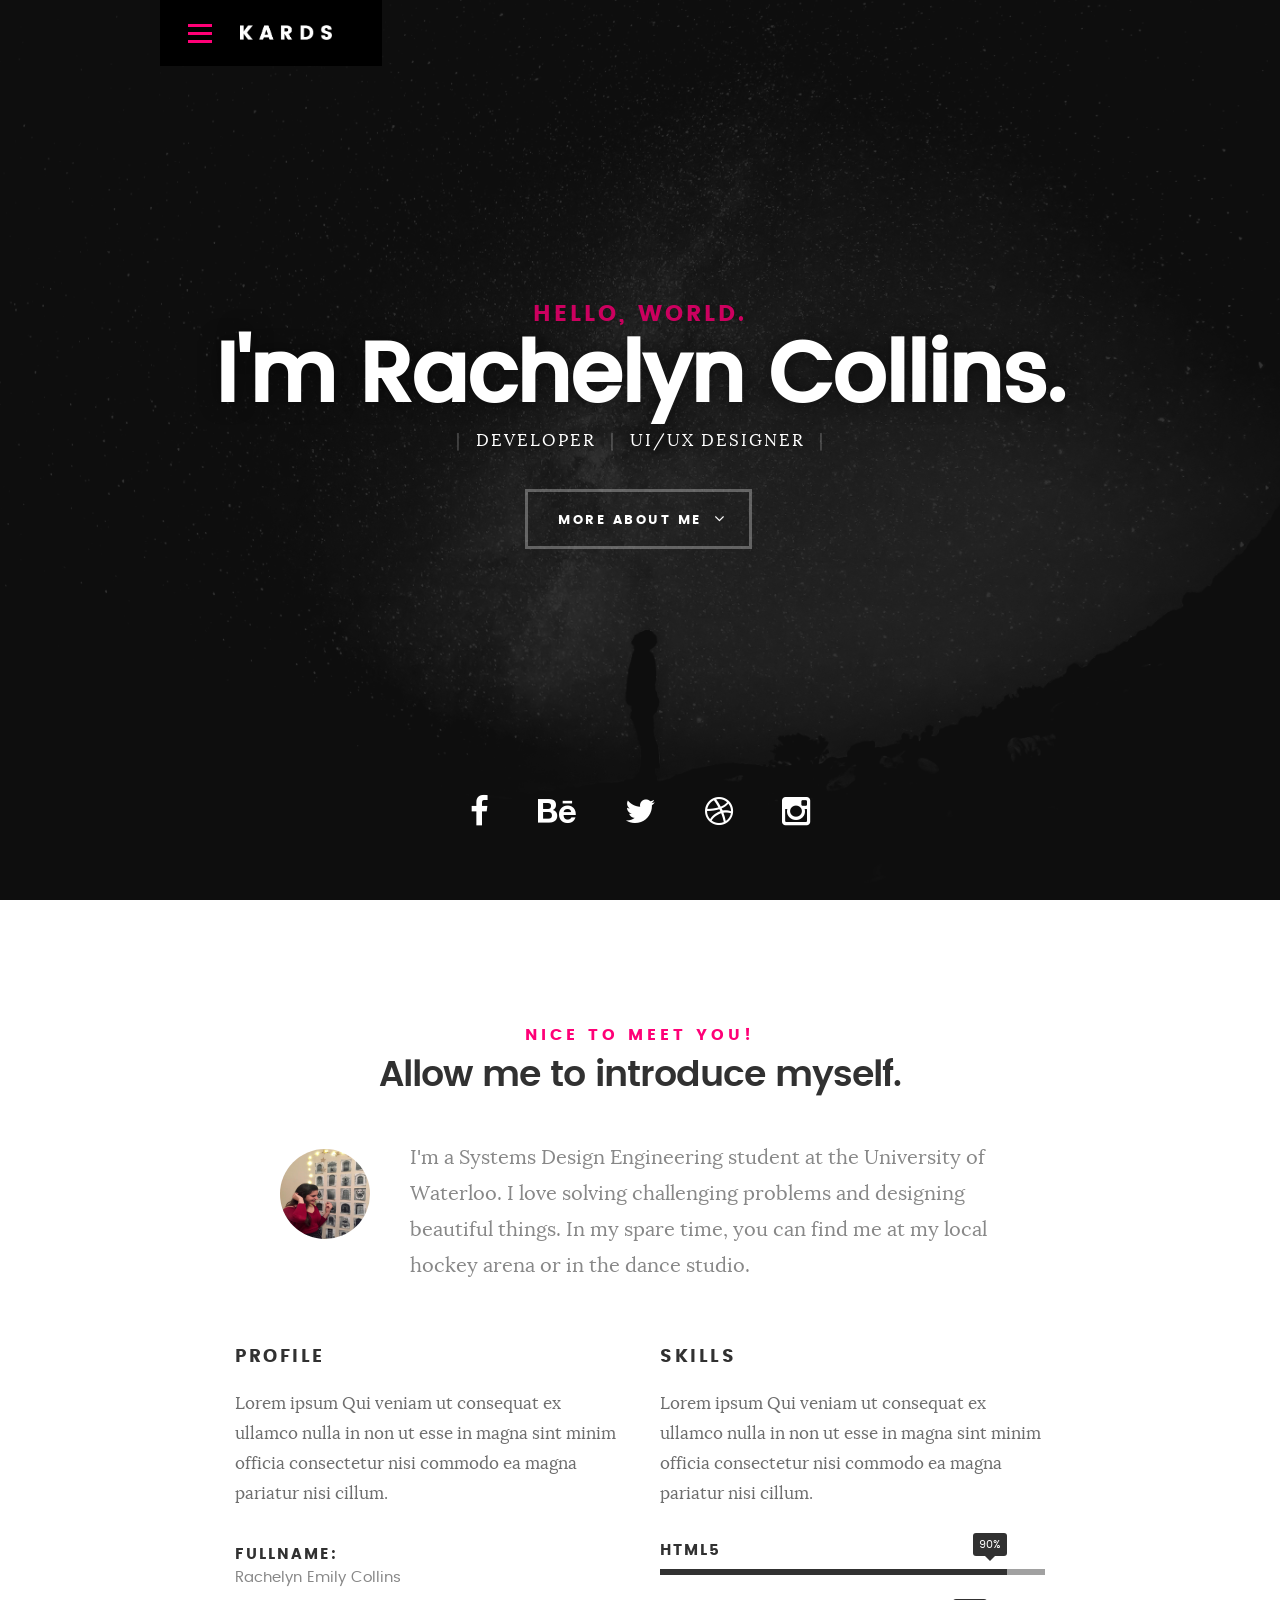
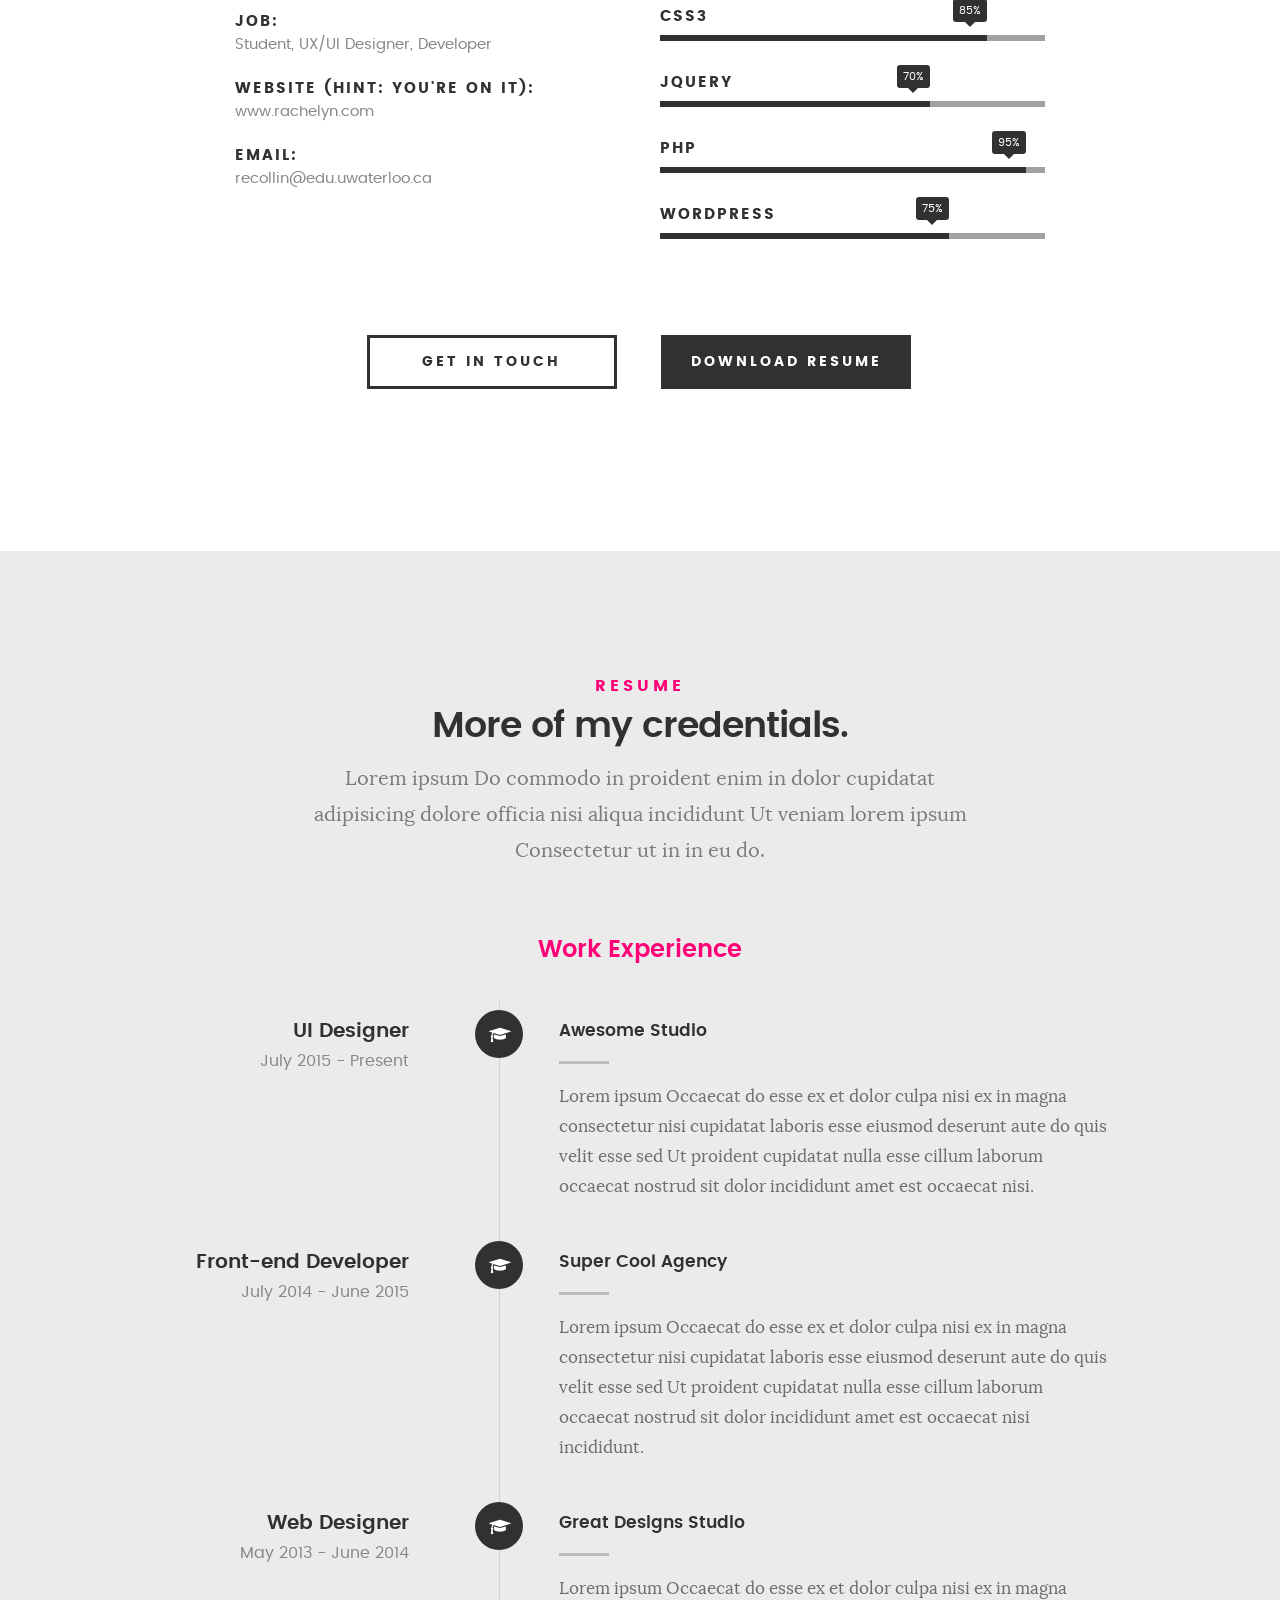
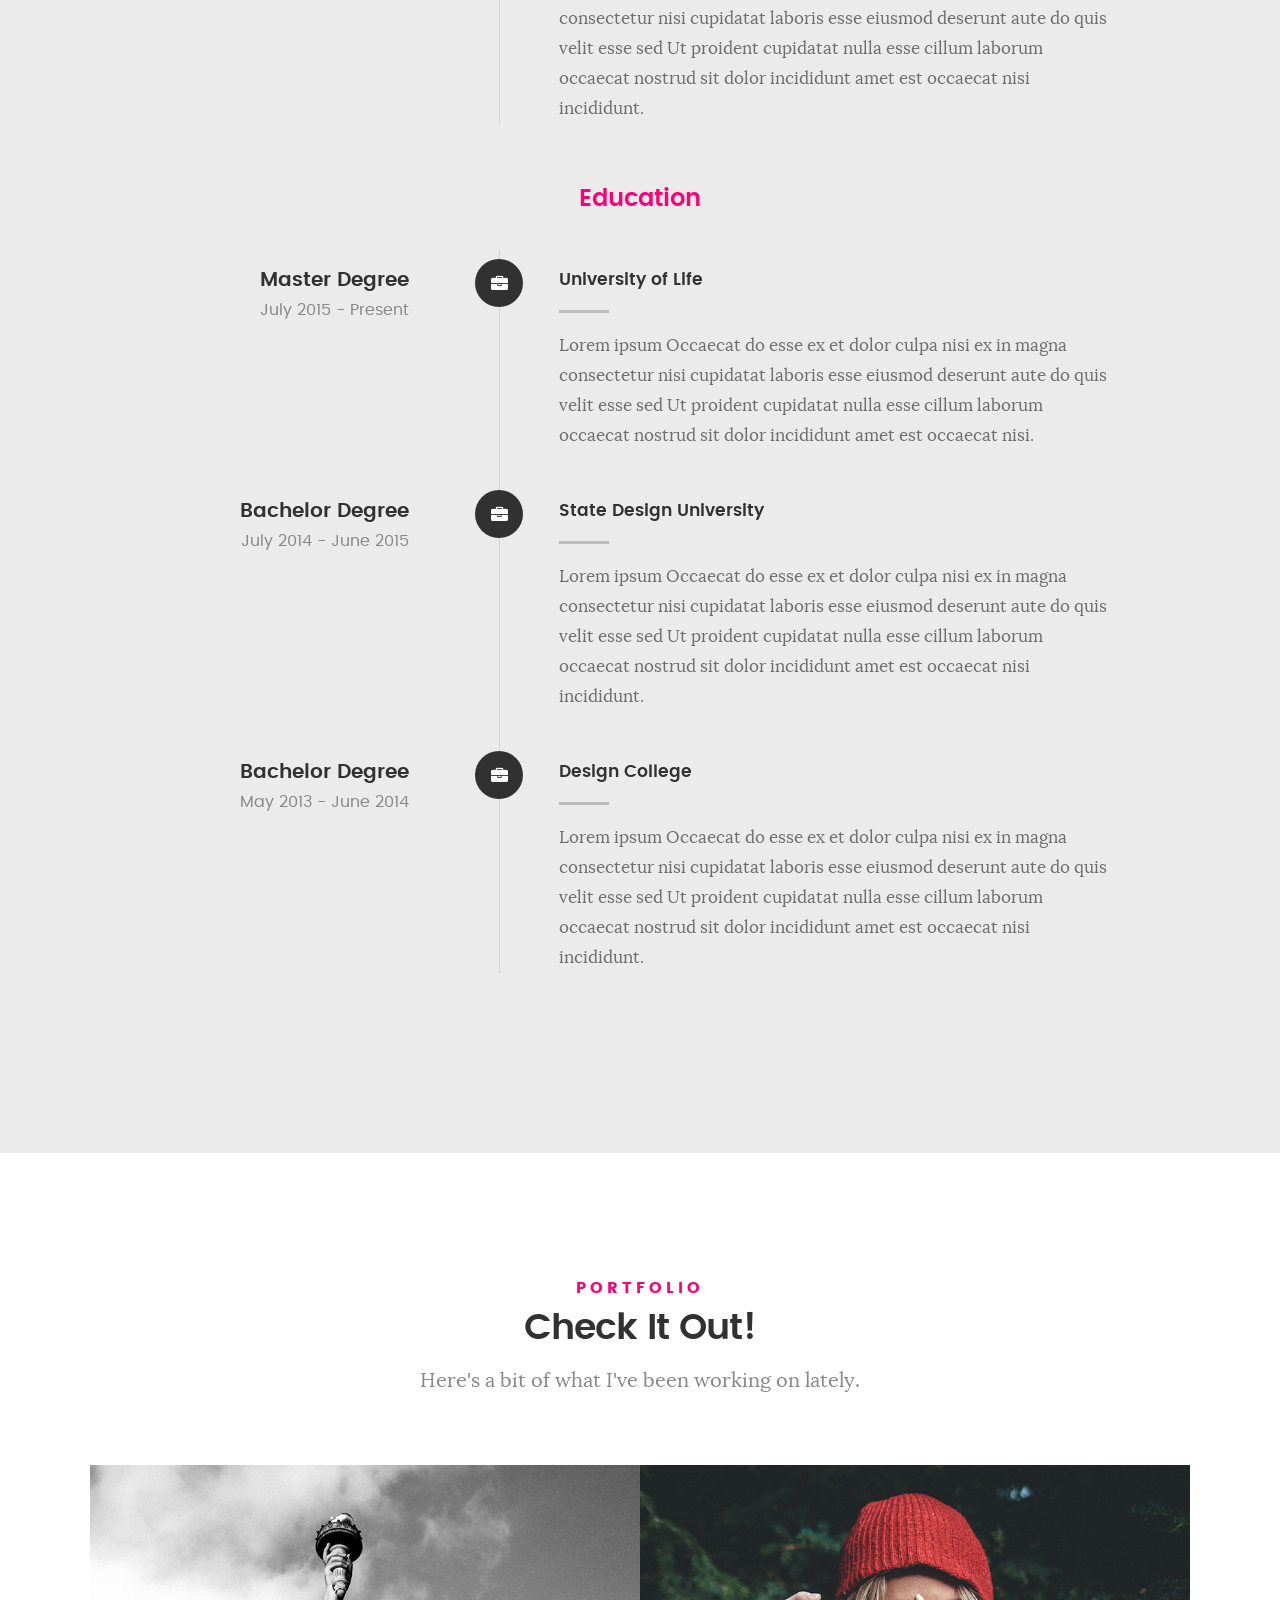
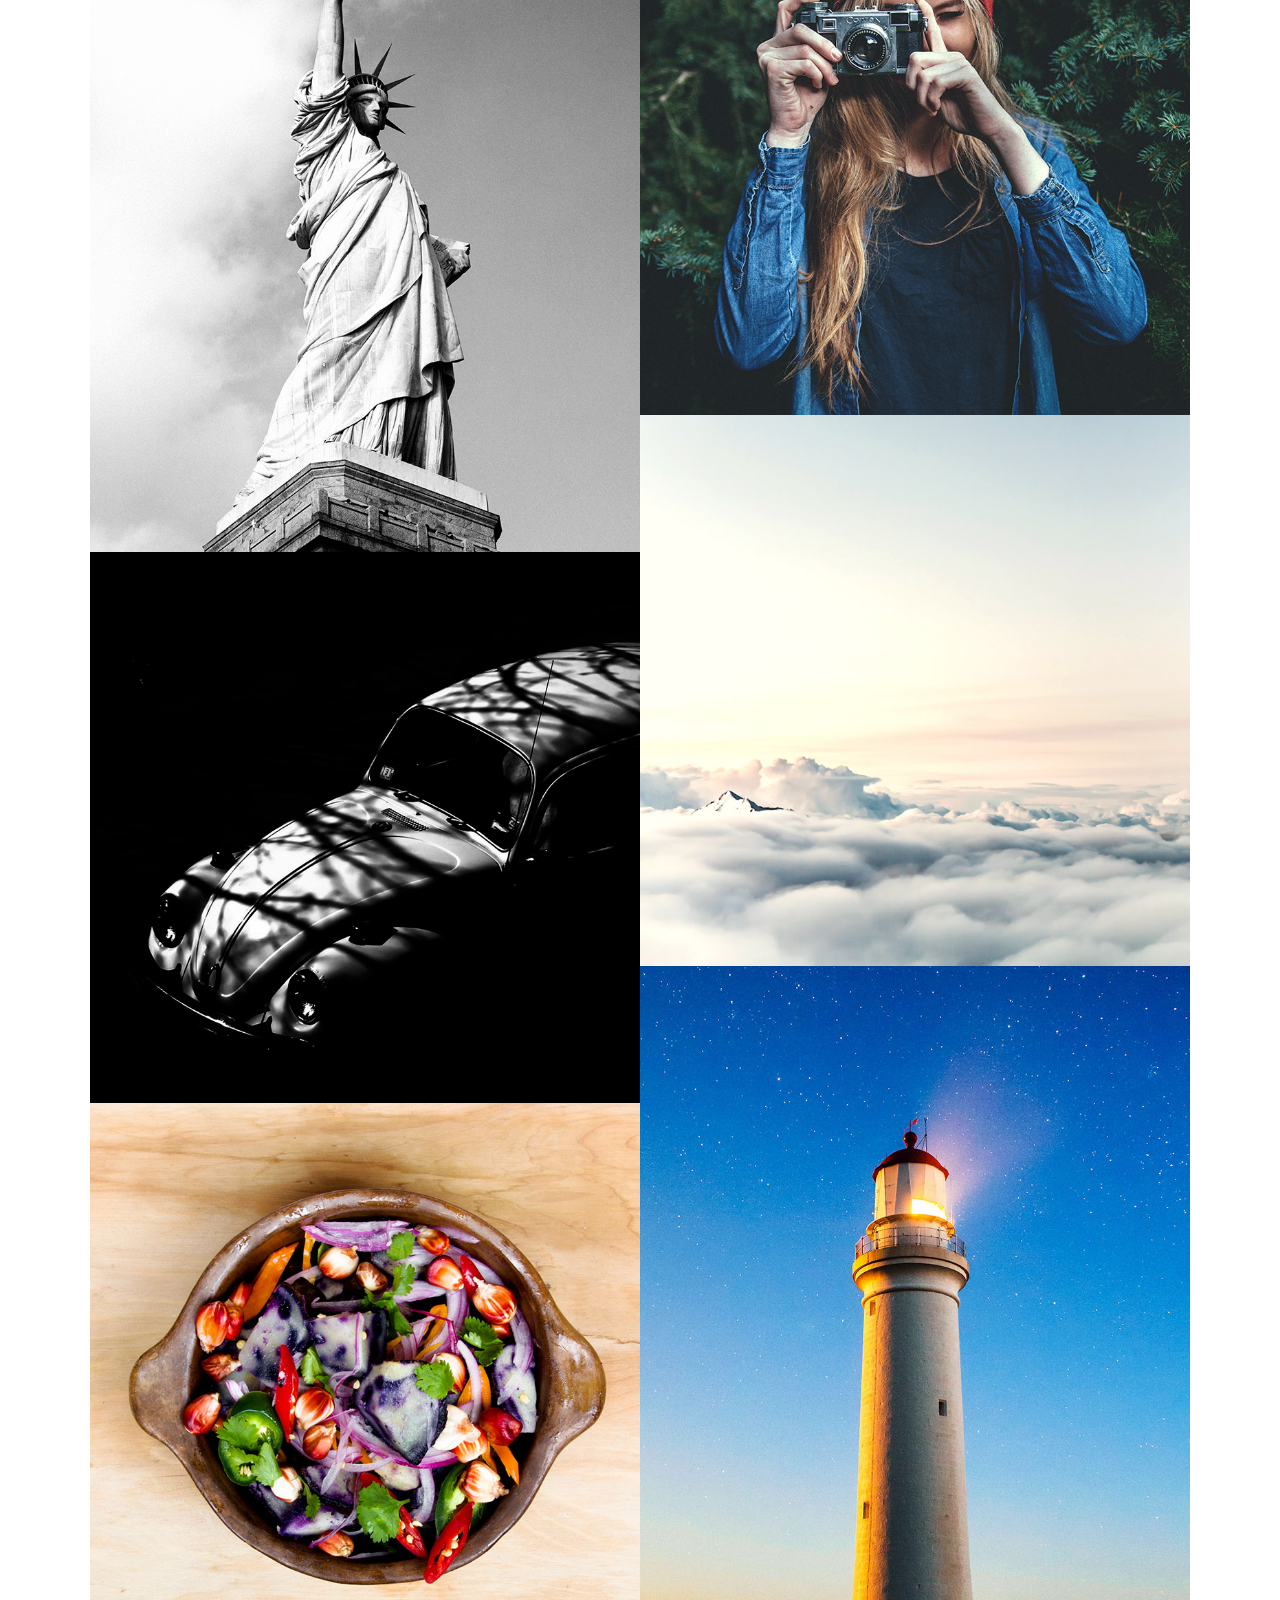
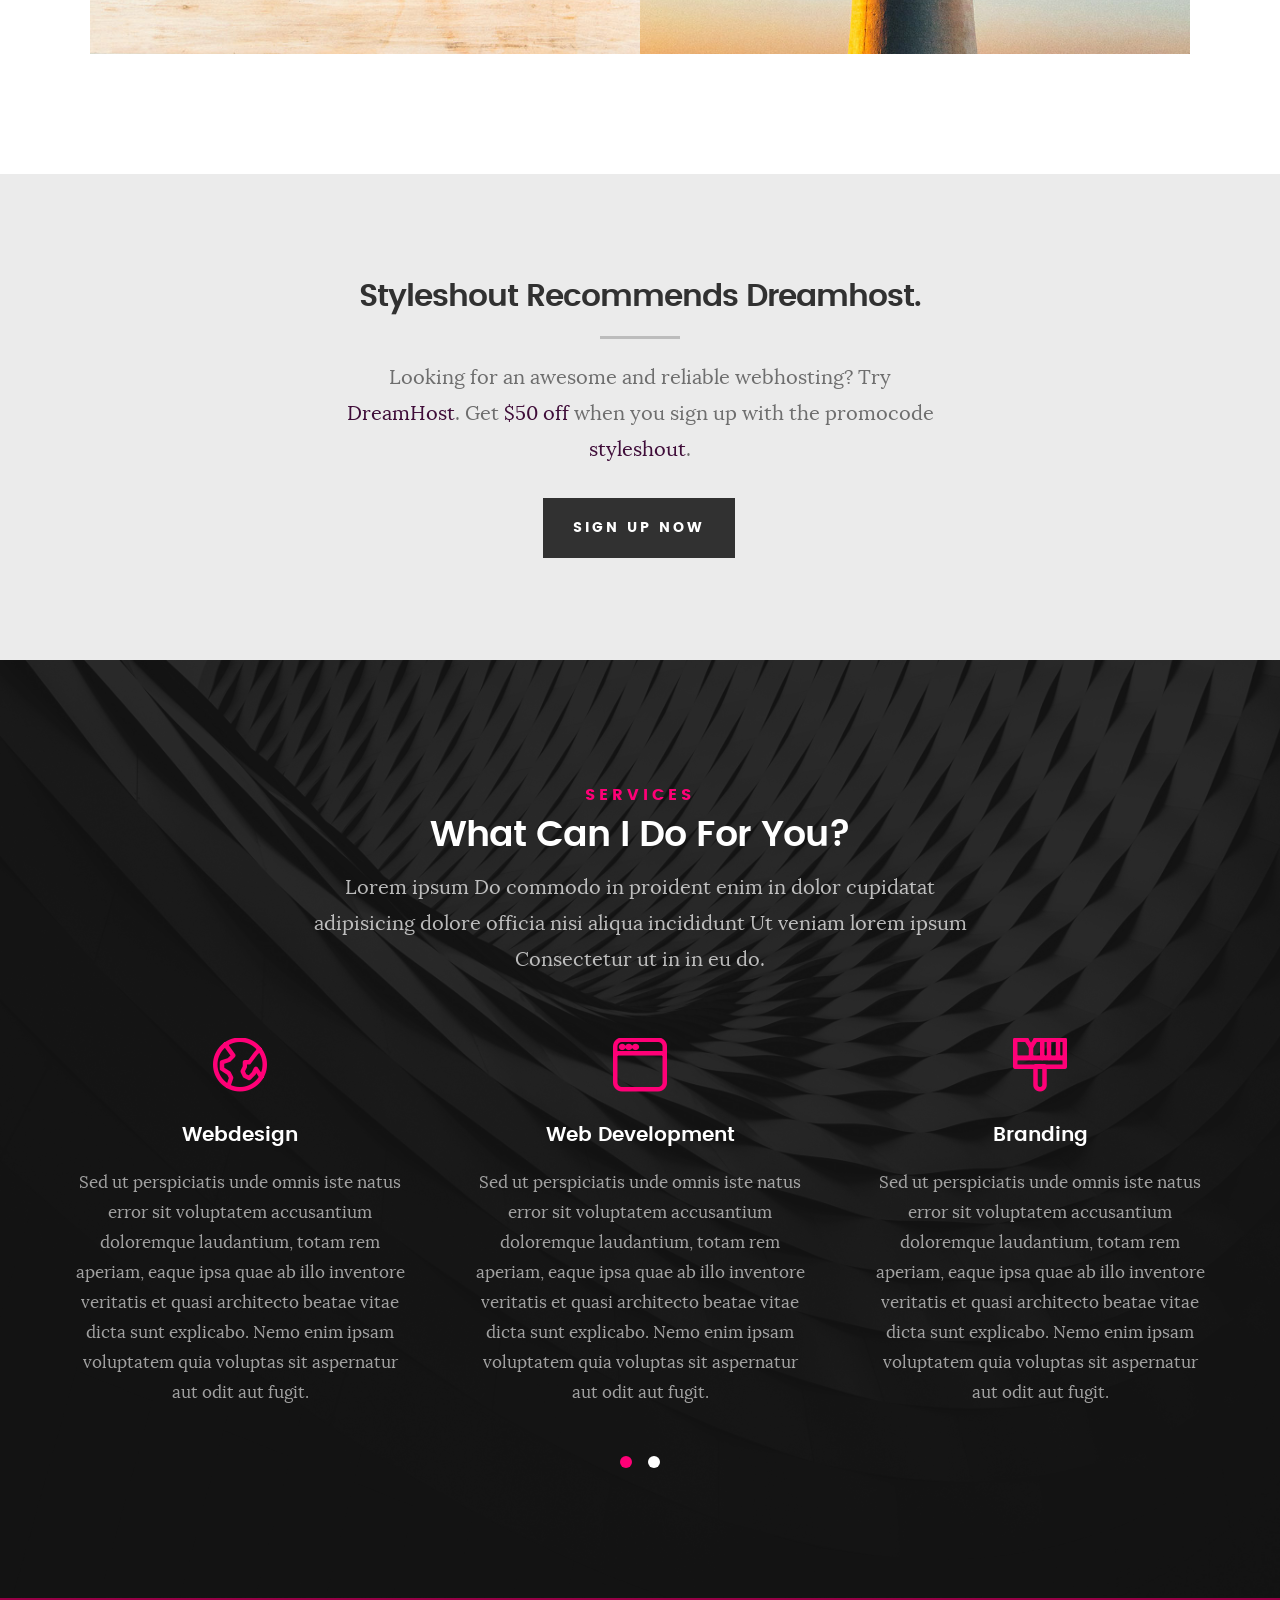
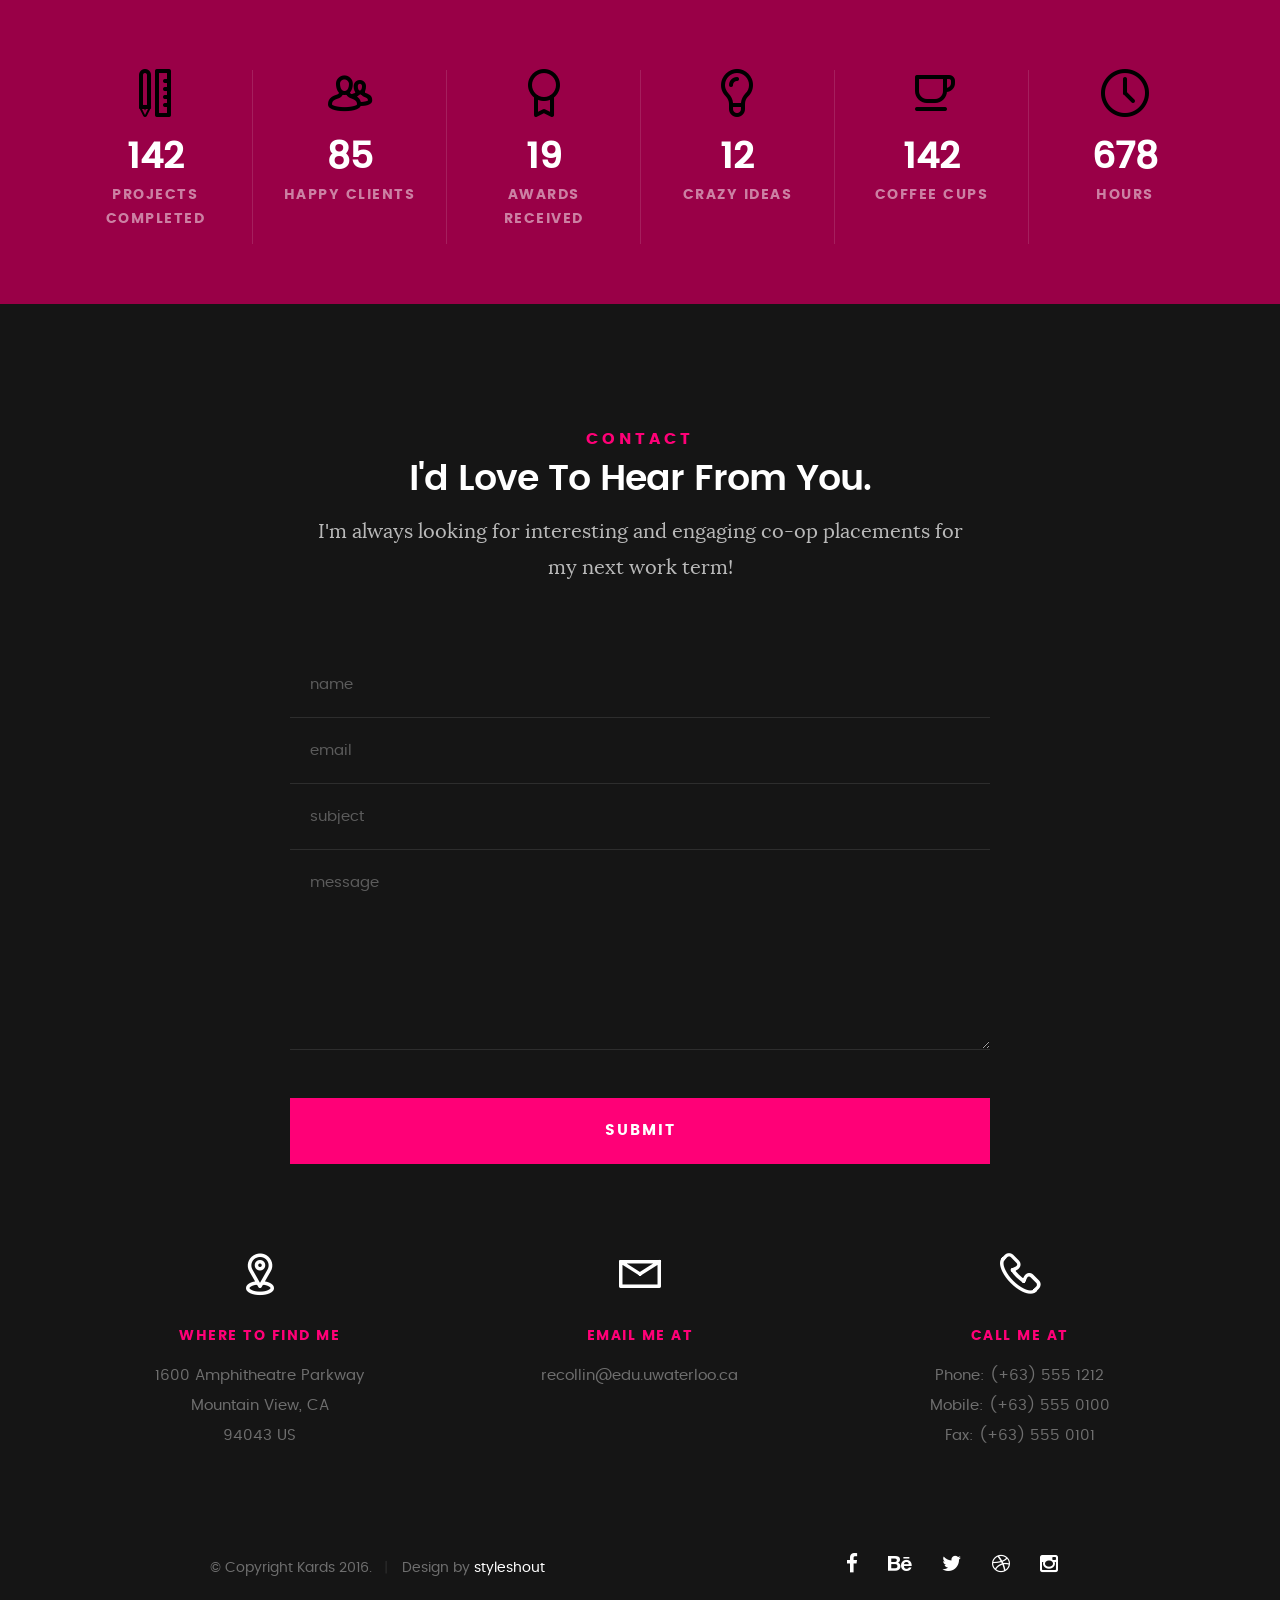
<file: kards-template/index.html>
<!DOCTYPE html>
<!--[if IE 8 ]><html class="no-js oldie ie8" lang="en"> <![endif]-->
<!--[if IE 9 ]><html class="no-js oldie ie9" lang="en"> <![endif]-->
<!--[if (gte IE 9)|!(IE)]><!--><html class="no-js" lang="en"> <!--<![endif]-->
<head>

   <!--- basic page needs
   ================================================== -->
   <meta charset="utf-8">
	<title>Rachelyn Collins</title>
	<meta name="description" content="">  
	<meta name="author" content="">

   <!-- mobile specific metas
   ================================================== -->
	<meta name="viewport" content="width=device-width, initial-scale=1, maximum-scale=1">

 	<!-- CSS
   ================================================== -->
   <link rel="stylesheet" href="css/base.css">  
   <link rel="stylesheet" href="css/main.css">
   <link rel="stylesheet" href="css/vendor.css">     

   <!-- script
   ================================================== -->   
	<script src="js/modernizr.js"></script>
	<script src="js/pace.min.js"></script>

   <!-- favicons
	================================================== -->
	<link rel="icon" type="image/png" href="favicon.png">

</head>

<body id="top">

	<!-- header 
   ================================================== -->
   <header>   	
   	<div class="row">

   		<div class="top-bar">
   			<a class="menu-toggle" href="#"><span>Menu</span></a>

	   		<div class="logo">
		         <a href="index.html">MENU</a>
		      </div>		      

		   	<nav id="main-nav-wrap">
					<ul class="main-navigation">
						<li class="current"><a class="smoothscroll"  href="#intro" title="">Home</a></li>
						<li><a class="smoothscroll"  href="#about" title="">About</a></li>
						<li><a class="smoothscroll"  href="#resume" title="">Resume</a></li>
						<li><a class="smoothscroll"  href="#portfolio" title="">Portfolio</a></li>
						<li><a class="smoothscroll"  href="#services" title="">Services</a></li>					
						<li><a class="smoothscroll"  href="#contact" title="">Contact</a></li>	
						<li><a href="styles.html" title="">Style Demo</a></li>				
					</ul>
				</nav>    		
   		</div> <!-- /top-bar --> 
   		
   	</div> <!-- /row --> 		
   </header> <!-- /header -->

	<!-- intro section
   ================================================== -->
   <section id="intro">   

   	<div class="intro-overlay"></div>	

   	<div class="intro-content">
   		<div class="row">

   			<div class="col-twelve">

	   			<h5>Hello, World.</h5>
	   			<h1>I'm Rachelyn Collins.</h1>

	   			<p class="intro-position">
	   				<span>Developer</span>
	   				<span>UI/UX Designer</span> 
	   			</p>

	   			<a class="button stroke smoothscroll" href="#about" title="">More About Me</a>

	   		</div>  
   			
   		</div>   		 		
   	</div> <!-- /intro-content --> 

   	<ul class="intro-social">        
         <li><a href="#"><i class="fa fa-facebook"></i></a></li>
         <li><a href="#"><i class="fa fa-behance"></i></a></li>
         <li><a href="#"><i class="fa fa-twitter"></i></a></li>
         <li><a href="#"><i class="fa fa-dribbble"></i></a></li>
         <li><a href="#"><i class="fa fa-instagram"></i></a></li>
      </ul> <!-- /intro-social -->      	

   </section> <!-- /intro -->


   <!-- about section
   ================================================== -->
   <section id="about">  

   	<div class="row section-intro">
   		<div class="col-twelve">

   			<h5>Nice to meet you!</h5>
   			<h1>Allow me to introduce myself.</h1>

   			<div class="intro-info">

   				<img src="images/profile-pic.jpg" alt="Profile Picture">

   				<p class="lead">I'm a Systems Design Engineering student at the University of Waterloo. I love solving challenging problems and designing beautiful things. In my spare time, you can find me at my local hockey arena or in the dance studio.</p>
   			</div>   			

   		</div>   		
   	</div> <!-- /section-intro -->

   	<div class="row about-content">

   		<div class="col-six tab-full">

   			<h3>Profile</h3>
   			<p>Lorem ipsum Qui veniam ut consequat ex ullamco nulla in non ut esse in magna sint minim officia consectetur nisi commodo ea magna pariatur nisi cillum.</p>

   			<ul class="info-list">
   				<li>
   					<strong>Fullname:</strong>
   					<span>Rachelyn Emily Collins</span>
   				</li>
   				<li>
   					<strong>Job:</strong>
   					<span>Student, UX/UI Designer, Developer</span>
   				</li>
   				<li>
   					<strong>Website (hint: you're on it):</strong>
   					<span>www.rachelyn.com</span>
   				</li>
   				<li>
   					<strong>Email:</strong>
   					<span>recollin@edu.uwaterloo.ca</span>
   				</li>

   			</ul> <!-- /info-list -->

   		</div>

   		<div class="col-six tab-full">

   			<h3>Skills</h3>
   			<p>Lorem ipsum Qui veniam ut consequat ex ullamco nulla in non ut esse in magna sint minim officia consectetur nisi commodo ea magna pariatur nisi cillum.</p>

				<ul class="skill-bars">
				   <li>
				   	<div class="progress percent90"><span>90%</span></div>
				   	<strong>HTML5</strong>
				   </li>
				   <li>
				   	<div class="progress percent85"><span>85%</span></div>
				   	<strong>CSS3</strong>
				   </li>
				   <li>
				   	<div class="progress percent70"><span>70%</span></div>
				   	<strong>JQuery</strong>
				   </li>
				   <li>
				   	<div class="progress percent95"><span>95%</span></div>
				   	<strong>PHP</strong>
				   </li>
				   <li>

				   	<div class="progress percent75"><span>75%</span></div>
				   	<strong>Wordpress</strong>
				   </li>
      
				</ul> <!-- /skill-bars -->		

   		</div>

   	</div>

   	<div class="row button-section">
   		<div class="col-twelve">
   			<a href="#contact" title="Hire Me" class="button stroke smoothscroll">Get In Touch</a>
   			<a href="#" title="Download CV" class="button button-primary">Download Resume</a>
   		</div>   		
   	</div>

   </section> <!-- /process-->    


   <!-- resume Section
   ================================================== -->
	<section id="resume" class="grey-section">

		<div class="row section-intro">
   		<div class="col-twelve">

   			<h5>Resume</h5>
   			<h1>More of my credentials.</h1>

   			<p class="lead">Lorem ipsum Do commodo in proident enim in dolor cupidatat adipisicing dolore officia nisi aliqua incididunt Ut veniam lorem ipsum Consectetur ut in in eu do.</p>

   		</div>   		
   	</div> <!-- /section-intro--> 

   	<div class="row resume-timeline">

   		<div class="col-twelve resume-header">

   			<h2>Work Experience</h2>

   		</div> <!-- /resume-header -->

   		<div class="col-twelve">

   			<div class="timeline-wrap">

   				<div class="timeline-block">

	   				<div class="timeline-ico">
	   					<i class="fa fa-graduation-cap"></i>
	   				</div>

	   				<div class="timeline-header">
	   					<h3>UI Designer</h3>
	   					<p>July 2015 - Present</p>
	   				</div>

	   				<div class="timeline-content">
	   					<h4>Awesome Studio</h4>
	   					<p>Lorem ipsum Occaecat do esse ex et dolor culpa nisi ex in magna consectetur nisi cupidatat laboris esse eiusmod deserunt aute do quis velit esse sed Ut proident cupidatat nulla esse cillum laborum occaecat nostrud sit dolor incididunt amet est occaecat nisi.</p>
	   				</div>

	   			</div> <!-- /timeline-block -->

	   			<div class="timeline-block">

	   				<div class="timeline-ico">
	   					<i class="fa fa-graduation-cap"></i>
	   				</div>

	   				<div class="timeline-header">
	   					<h3>Front-end Developer</h3>
	   					<p>July 2014 - June 2015</p>
	   				</div>

	   				<div class="timeline-content">
	   					<h4>Super Cool Agency</h4>
	   					<p>Lorem ipsum Occaecat do esse ex et dolor culpa nisi ex in magna consectetur nisi cupidatat laboris esse eiusmod deserunt aute do quis velit esse sed Ut proident cupidatat nulla esse cillum laborum occaecat nostrud sit dolor incididunt amet est occaecat nisi incididunt.</p>
	   				</div>

	   			</div> <!-- /timeline-block -->

	   			<div class="timeline-block">

	   				<div class="timeline-ico">
	   					<i class="fa fa-graduation-cap"></i>
	   				</div>

	   				<div class="timeline-header">
	   					<h3>Web Designer</h3>
	   					<p>May 2013 - June 2014</p>
	   				</div>

	   				<div class="timeline-content">
	   					<h4>Great Designs Studio</h4>
	   					<p>Lorem ipsum Occaecat do esse ex et dolor culpa nisi ex in magna consectetur nisi cupidatat laboris esse eiusmod deserunt aute do quis velit esse sed Ut proident cupidatat nulla esse cillum laborum occaecat nostrud sit dolor incididunt amet est occaecat nisi incididunt.</p>
	   				</div>

	   			</div> <!-- /timeline-block -->

   			</div> <!-- /timeline-wrap -->   			

   		</div> <!-- /col-twelve -->
   		
   	</div> <!-- /resume-timeline -->
   	
   	<div class="row resume-timeline">

   		<div class="col-twelve resume-header">

   			<h2>Education</h2>

   		</div> <!-- /resume-header -->

   		<div class="col-twelve">

   			<div class="timeline-wrap">

   				<div class="timeline-block">

	   				<div class="timeline-ico">
	   					<i class="fa fa-briefcase"></i>
	   				</div>

	   				<div class="timeline-header">
	   					<h3>Master Degree</h3>
	   					<p>July 2015 - Present</p>
	   				</div>

	   				<div class="timeline-content">
	   					<h4>University of Life</h4>
	   					<p>Lorem ipsum Occaecat do esse ex et dolor culpa nisi ex in magna consectetur nisi cupidatat laboris esse eiusmod deserunt aute do quis velit esse sed Ut proident cupidatat nulla esse cillum laborum occaecat nostrud sit dolor incididunt amet est occaecat nisi.</p>
	   				</div>

	   			</div> <!-- /timeline-block -->

	   			<div class="timeline-block">

	   				<div class="timeline-ico">
	   					<i class="fa fa-briefcase"></i>
	   				</div>

	   				<div class="timeline-header">
	   					<h3>Bachelor Degree</h3>
	   					<p>July 2014 - June 2015</p>
	   				</div>

	   				<div class="timeline-content">
	   					<h4>State Design University</h4>
	   					<p>Lorem ipsum Occaecat do esse ex et dolor culpa nisi ex in magna consectetur nisi cupidatat laboris esse eiusmod deserunt aute do quis velit esse sed Ut proident cupidatat nulla esse cillum laborum occaecat nostrud sit dolor incididunt amet est occaecat nisi incididunt.</p>
	   				</div>

	   			</div> <!-- /timeline-block -->

	   			<div class="timeline-block">

	   				<div class="timeline-ico">
	   					<i class="fa fa-briefcase"></i>
	   				</div>

	   				<div class="timeline-header">
	   					<h3>Bachelor Degree</h3>
	   					<p>May 2013 - June 2014</p>
	   				</div>

	   				<div class="timeline-content">
	   					<h4>Design College</h4>
	   					<p>Lorem ipsum Occaecat do esse ex et dolor culpa nisi ex in magna consectetur nisi cupidatat laboris esse eiusmod deserunt aute do quis velit esse sed Ut proident cupidatat nulla esse cillum laborum occaecat nostrud sit dolor incididunt amet est occaecat nisi incididunt.</p>
	   				</div>

	   			</div> <!-- /timeline-block -->

   			</div> <!-- /timeline-wrap -->   			

   		</div> <!-- /col-twelve -->
   		
   	</div> <!-- /resume-timeline -->
		
	</section> <!-- /features -->


	<!-- Portfolio Section
   ================================================== -->
	<section id="portfolio">

		<div class="row section-intro">
   		<div class="col-twelve">

   			<h5>Portfolio</h5>
   			<h1>Check It Out!</h1>

   			<p class="lead">Here's a bit of what I've been working on lately.</p>

   		</div>   		
   	</div> <!-- /section-intro--> 

   	<div class="row portfolio-content">

   		<div class="col-twelve">

   			<!-- portfolio-wrapper -->
	         <div id="folio-wrapper" class="block-1-2 block-mob-full stack">

	         	<div class="bgrid folio-item">
	               <div class="item-wrap">
	               	<img src="images/portfolio/liberty.jpg" alt="Liberty">
	                  <a href="#modal-01" class="overlay">	                  	           
	                     <div class="folio-item-table">
	                     	<div class="folio-item-cell">
		     					       <h3 class="folio-title">Liberty</h3>	     					    
		     					    	 <span class="folio-types">
		     					       	  Graphic Design
		     					       </span>
		     					   </div>	                      	
	                     </div>                    
	                  </a>
	               </div>	               
	        		</div> <!-- /folio-item -->

	        		<div class="bgrid folio-item">
	               <div class="item-wrap">
	               	<img src="images/portfolio/shutterbug.jpg" alt="Shutterbug">
	               	<a href="#modal-02" class="overlay">              		                  
	                     <div class="folio-item-table">
	                     	<div class="folio-item-cell">
	                     		<h3 class="folio-title">Shutterbug</h3>	     					    
		     					    	<span class="folio-types">
		     					       	  Web Design
		     					      </span>		     		
		     					   </div> 	                      	
	                     </div>                    
	                  </a>
	               </div>
	        		</div> <!-- /folio-item -->

	            <div class="bgrid folio-item">
	               <div class="item-wrap">
	               	<img src="images/portfolio/clouds.jpg"alt="Clouds">
	                  <a href="#modal-03" class="overlay">             		                  
	                     <div class="folio-item-table">
	                     	<div class="folio-item-cell">
	                     		<h3 class="folio-title">Clouds</h3>	     					    
		     					    	<span class="folio-types">
		     					       	  Web Design
		     					      </span>		     		
		     					   </div> 	                      	
	                     </div>                    
	                  </a>
	               </div>
	        		</div> <!-- /folio-item -->

	            <div class="bgrid folio-item">
	               <div class="item-wrap">
	               	<img src="images/portfolio/beetle.jpg" alt="Beetle">
	                  <a href="#modal-04" class="overlay">                  	                 
	                     <div class="folio-item-table">
	                     	<div class="folio-item-cell">
	                     		<h3 class="folio-title">Beetle</h3>	     					    
		     					    	<span class="folio-types">
		     					       	  Branding
		     					      </span>		     		
		     					   </div>  	                      	
	                     </div>                    
	                  </a>
	               </div>
	        		</div> <!-- /folio-item -->     

	        		<div class="bgrid folio-item">
	               <div class="item-wrap">
	               	<img src="images/portfolio/lighthouse.jpg" alt="Lighthouse">
	                  <a href="#modal-05" class="overlay">             		                  
	                     <div class="folio-item-table">
	                     	<div class="folio-item-cell">
	                     		<h3 class="folio-title">Lighthouse</h3>	     					    
		     					    	<span class="folio-types">
		     					       	  Web Development
		     					      </span>		     		
		     					   </div> 	                      	
	                     </div>                    
	                  </a>
	               </div>
	        		</div> <!-- /folio-item -->

	            <div class="bgrid folio-item">
	               <div class="item-wrap">
	               	<img src="images/portfolio/salad.jpg" alt="Salad">
	                  <a href="#modal-06" class="overlay">
	                     <div class="folio-item-table">
	                     	<div class="folio-item-cell">
	                     		<h3 class="folio-title">Salad</h3>	     					    
		     					    	<span class="folio-types">
		     					       	  Branding
		     					      </span>		     		
		     					   </div>	                      	
	                     </div>                    
	                  </a>
	               </div>
	        		</div> <!-- /folio-item -->   

	            <!-- modal popups - begin
	            ============================================================= -->
	            <div id="modal-01" class="popup-modal slider mfp-hide">	

				     	<div class="media">
				     		<img src="images/portfolio/modals/m-liberty.jpg" alt="" />
				     	</div>      	

					   <div class="description-box">
					      <h4>Liberty</h4>		      
					      <p>Proin gravida nibh vel velit auctor aliquet. Aenean sollicitudin, lorem quis bibendum auctor, nisi elit consequat ipsum, nec sagittis sem nibh id elit.</p>

					      <div class="categories">Web Development</div>			               
					   </div>

			         <div class="link-box">
			            <a href="http://www.behance.net">Details</a>
					      <a href="#" class="popup-modal-dismiss">Close</a>
			         </div>		      

				   </div> <!-- /modal-01 -->

				   <div id="modal-02" class="popup-modal slider mfp-hide">	

				     	<div class="media">
				     		<img src="images/portfolio/modals/m-shutterbug.jpg" alt="" />
				     	</div>      	

					   <div class="description-box">
					      <h4>Shutterbug</h4>		      
					      <p>Proin gravida nibh vel velit auctor aliquet. Aenean sollicitudin, lorem quis bibendum auctor, nisi elit consequat ipsum, nec sagittis sem nibh id elit.</p>

					      <div class="categories">Web Design</div>			               
					   </div>

			         <div class="link-box">
			            <a href="http://www.behance.net">Details</a>
					      <a href="#" class="popup-modal-dismiss">Close</a>
			         </div>		      

				   </div> <!-- /modal-02 -->

				   <div id="modal-03" class="popup-modal slider mfp-hide">	

				     	<div class="media">
				     		<img src="images/portfolio/modals/m-clouds.jpg" alt="" />
				     	</div>      	

					   <div class="description-box">
					      <h4>Clouds</h4>		      
					      <p>Proin gravida nibh vel velit auctor aliquet. Aenean sollicitudin, lorem quis bibendum auctor, nisi elit consequat ipsum, nec sagittis sem nibh id elit.</p>

					      <div class="categories">Web Design</div>			               
					   </div>

			         <div class="link-box">
			            <a href="http://www.behance.net">Details</a>
					      <a href="#" class="popup-modal-dismiss">Close</a>
			         </div>		      

				   </div> <!-- /modal-03 -->

				   <div id="modal-04" class="popup-modal slider mfp-hide">	

				     	<div class="media">
				     		<img src="images/portfolio/modals/m-beetle.jpg" alt="" />
				     	</div>      	

					   <div class="description-box">
					      <h4>Beetle</h4>		      
					      <p>Proin gravida nibh vel velit auctor aliquet. Aenean sollicitudin, lorem quis bibendum auctor, nisi elit consequat ipsum, nec sagittis sem nibh id elit.</p>

					      <div class="categories">Branding</div>			               
					   </div>

			         <div class="link-box">
			            <a href="http://www.behance.net">Details</a>
					      <a href="#" class="popup-modal-dismiss">Close</a>
			         </div>		      

				   </div> <!-- /modal-04 -->

				   <div id="modal-05" class="popup-modal slider mfp-hide">	

				     	<div class="media">
				     		<img src="images/portfolio/modals/m-lighthouse.jpg" alt="" />
				     	</div>      	

					   <div class="description-box">
					      <h4>Lighthouse</h4>		      
					      <p>Proin gravida nibh vel velit auctor aliquet. Aenean sollicitudin, lorem quis bibendum auctor, nisi elit consequat ipsum, nec sagittis sem nibh id elit.</p>

					      <div class="categories">Web Development</div>			               
					   </div>

			         <div class="link-box">
			            <a href="http://www.behance.net">Details</a>
					      <a href="#" class="popup-modal-dismiss">Close</a>
			         </div>		      

				   </div> <!-- /modal-05 -->

				   <div id="modal-06" class="popup-modal slider mfp-hide">	

				     	<div class="media">
				     		<img src="images/portfolio/modals/m-salad.jpg" alt="" />
				     	</div>      	

					   <div class="description-box">
					      <h4>Salad</h4>		      
					      <p>Proin gravida nibh vel velit auctor aliquet. Aenean sollicitudin, lorem quis bibendum auctor, nisi elit consequat ipsum, nec sagittis sem nibh id elit.</p>

					      <div class="categories">Branding</div>			               
					   </div>

			         <div class="link-box">
			            <a href="http://www.behance.net">Details</a>
					      <a href="#" class="popup-modal-dismiss">Close</a>
			         </div>		      

				   </div> <!-- /modal-06 -->


				   <!-- modal popups - end
	            ============================================================= -->

	         </div> <!-- /portfolio-wrapper --> 

   		</div>  <!-- /twelve -->   

   	</div> <!-- /portfolio-content --> 
		
	</section> <!-- /portfolio --> 


	<!-- CTA Section
   ================================================== -->
	<section id="cta" class="grey-section">

   	<div class="row cta-content">

   		<div class="col-twelve section-ads">  

	     		<h2 class="h01"><a href="http://www.dreamhost.com/r.cgi?287326|STYLESHOUT">Styleshout Recommends Dreamhost.</a></h2>

		      <p class="lead">
		      Looking for an awesome and reliable webhosting? Try <a href="http://www.dreamhost.com/r.cgi?287326|STYLESHOUT"><span>DreamHost</span></a>.
				Get <span>$50 off</span> when you sign up with the promocode <span>styleshout</span>. 
				<!-- Simply type	the promocode in the box labeled “Promo Code” when placing your order. -->	
				</p>

				<div class="action">
			      <a class="button button-primary large" href="http://www.dreamhost.com/r.cgi?287326|STYLESHOUT">Sign Up Now</a>
		      </div>		     	

   		</div>

   	</div> <!-- /cta-content -->

   </section> <!-- /cta --> 

	
	<!-- services Section
   ================================================== -->
	<section id="services">

		<div class="overlay"></div>

		<div class="row section-intro">
   		<div class="col-twelve">

   			<h5>Services</h5>
   			<h1>What Can I Do For You?</h1>

   			<p class="lead">Lorem ipsum Do commodo in proident enim in dolor cupidatat adipisicing dolore officia nisi aliqua incididunt Ut veniam lorem ipsum Consectetur ut in in eu do.</p>

   		</div>   		
   	</div> <!-- /section-intro -->

   	<div class="row services-content">

   		<div id="owl-slider" class="owl-carousel services-list">

	      	<div class="service">	

	      		<span class="icon"><i class="icon-earth"></i></span>            

	            <div class="service-content">	

	            	 <h3>Webdesign</h3>

		            <p class="desc">Sed ut perspiciatis unde omnis iste natus error sit voluptatem accusantium doloremque laudantium, totam rem aperiam, eaque ipsa quae ab illo inventore veritatis et quasi architecto beatae vitae dicta sunt explicabo. Nemo enim ipsam voluptatem quia voluptas sit aspernatur aut odit aut fugit.
	         		</p>
	         		
	         	</div> 	         	 

				</div> <!-- /service -->

				<div class="service">	

					<span class="icon"><i class="icon-window"></i></span>                          

	            <div class="service-content">	

	            	<h3>Web Development</h3>  

		            <p class="desc">Sed ut perspiciatis unde omnis iste natus error sit voluptatem accusantium doloremque laudantium, totam rem aperiam, eaque ipsa quae ab illo inventore veritatis et quasi architecto beatae vitae dicta sunt explicabo. Nemo enim ipsam voluptatem quia voluptas sit aspernatur aut odit aut fugit.
	         		</p>

	            </div>	                          

			   </div> <!-- /service -->

			   <div class="service">

			   	<span class="icon"><i class="icon-paint-brush"></i></span>		            

	            <div class="service-content">

	            	<h3>Branding</h3>

		            <p class="desc">Sed ut perspiciatis unde omnis iste natus error sit voluptatem accusantium doloremque laudantium, totam rem aperiam, eaque ipsa quae ab illo inventore veritatis et quasi architecto beatae vitae dicta sunt explicabo. Nemo enim ipsam voluptatem quia voluptas sit aspernatur aut odit aut fugit.
	        			</p> 

	            </div> 	            	               

			   </div> <!-- /service -->

				<div class="service">

					<span class="icon"><i class="icon-toggles"></i></span>	              

	            <div class="service-content">

	            	<h3>UI/UX Design</h3>

		            <p class="desc">Sed ut perspiciatis unde omnis iste natus error sit voluptatem accusantium doloremque laudantium, totam rem aperiam, eaque ipsa quae ab illo inventore veritatis et quasi architecto beatae vitae dicta sunt explicabo. Nemo enim ipsam voluptatem quia voluptas sit aspernatur aut odit aut fugit.
	         		</p> 
	         		
	            </div>                

				</div> <!-- /service -->

			   <div class="service">

			   	<span class="icon"><i class="icon-image"></i></span>	            

	            <div class="service-content">

	            	<h3>Graphics Design</h3>

		            <p class="desc">Sed ut perspiciatis unde omnis iste natus error sit voluptatem accusantium doloremque laudantium, totam rem aperiam, eaque ipsa quae ab illo inventore veritatis et quasi architecto beatae vitae dicta sunt explicabo. Nemo enim ipsam voluptatem quia voluptas sit aspernatur aut odit aut fugit.
	        			</p> 

	            </div>	               

			   </div> <!-- /service -->

			   <div class="service">

			   	<span class="icon"><i class="icon-chat"></i></span>	   	           

	            <div class="service-content">

	            	 <h3>Consultancy</h3>

		            <p class="desc">Sed ut perspiciatis unde omnis iste natus error sit voluptatem accusantium doloremque laudantium, totam rem aperiam, eaque ipsa quae ab illo inventore veritatis et quasi architecto beatae vitae dicta sunt explicabo. Nemo enim ipsam voluptatem quia voluptas sit aspernatur aut odit aut fugit.
	        			</p> 
	        			
	            </div>	               

			   </div> <!-- /service -->

	      </div> <!-- /services-list -->
   		
   	</div> <!-- /services-content -->
		
	</section> <!-- /services -->	


	<!-- stats Section
   ================================================== -->
	<section id="stats" class="count-up">

		<div class="row">
			<div class="col-twelve">

				<div class="block-1-6 block-s-1-3 block-tab-1-2 block-mob-full stats-list">

					<div class="bgrid stat">

						<div class="icon-part">
							<i class="icon-pencil-ruler"></i>
						</div>

						<h3 class="stat-count">
							1500
						</h3>

						<h5 class="stat-title">
							Projects Completed
						</h5>

					</div> <!-- /stat -->					

					<div class="bgrid stat">

						<div class="icon-part">
							<i class="icon-users"></i>
						</div>

						<h3 class="stat-count">
							900
						</h3>

						<h5 class="stat-title">
							Happy Clients
						</h5>

					</div> <!-- /stat -->

					<div class="bgrid stat">

						<div class="icon-part">
							<i class="icon-badge"></i>
						</div>

						<h3 class="stat-count">
							200
						</h3>

						<h5 class="stat-title">
							Awards Received
						</h5>

					</div> <!-- /stat -->									

					<div class="bgrid stat">

						<div class="icon-part">
							<i class="icon-light-bulb"></i>
						</div>

						<h3 class="stat-count">
							120
						</h3>

						<h5 class="stat-title">
							Crazy Ideas
						</h5>

					</div> <!-- /stat -->

					<div class="bgrid stat">

						<div class="icon-part">
							<i class="icon-cup"></i>
						</div>

						<h3 class="stat-count">
							1500
						</h3>

						<h5 class="stat-title">
							Coffee Cups
						</h5>

					</div> <!-- /stat -->

					<div class="bgrid stat">

						<div class="icon-part">
							<i class="icon-clock"></i>
						</div>

						<h3 class="stat-count">
							7200
						</h3>

						<h5 class="stat-title">
							Hours
						</h5>

					</div> <!-- /stat -->

				</div> <!-- /stats-list -->

			</div> <!-- /twelve -->
		</div> <!-- /row -->

	</section> <!-- /stats -->

	
   <!-- contact
   ================================================== -->
	<section id="contact">

		<div class="row section-intro">
   		<div class="col-twelve">

   			<h5>Contact</h5>
   			<h1>I'd Love To Hear From You.</h1>

   			<p class="lead">I'm always looking for interesting and engaging co-op placements for my next work term!</p>

   		</div> 
   	</div> <!-- /section-intro -->

   	<div class="row contact-form">

   		<div class="col-twelve">

            <!-- form -->
            <form name="contactForm" id="contactForm" method="post" action="">
      			<fieldset>

                  <div class="form-field">
 						   <input name="contactName" type="text" id="contactName" placeholder="name" value="" minlength="2" required="">
                  </div>
                  <div class="form-field">
	      			   <input name="contactEmail" type="email" id="contactEmail" placeholder="email" value="" required="">
	               </div>
                  <div class="form-field">
	     				   <input name="contactSubject" type="text" id="contactSubject" placeholder="subject" value="">
	               </div>                       
                  <div class="form-field">
	                 	<textarea name="contactMessage" id="contactMessage" placeholder="message" rows="10" cols="50" required=""></textarea>
	               </div>                      
                 <div class="form-field">
                     <button class="submitform">Submit</button>
                     <div id="submit-loader">
                        <div class="text-loader">Sending...</div>                             
       				      <div class="s-loader">
								  	<div class="bounce1"></div>
								  	<div class="bounce2"></div>
								  	<div class="bounce3"></div>
								</div>
							</div>
                  </div>

      			</fieldset>
      		</form> <!-- Form End -->

            <!-- contact-warning -->
            <div id="message-warning">            	
            </div>            
            <!-- contact-success -->
      		<div id="message-success">
               <i class="fa fa-check"></i>Your message was sent, thank you!<br>
      		</div>

         </div> <!-- /col-twelve -->
   		
   	</div> <!-- /contact-form -->

   	<div class="row contact-info">

   		<div class="col-four tab-full">

   			<div class="icon">
   				<i class="icon-pin"></i>
   			</div>

   			<h5>Where to find me</h5>

   			<p>
            1600 Amphitheatre Parkway<br>
            Mountain View, CA<br>
            94043 US
            </p>

   		</div>

   		<div class="col-four tab-full collapse">

   			<div class="icon">
   				<i class="icon-mail"></i>
   			</div>

   			<h5>Email Me At</h5>

   			<p>recollin@edu.uwaterloo.ca</p>

   		</div>

   		<div class="col-four tab-full">

   			<div class="icon">
   				<i class="icon-phone"></i>
   			</div>

   			<h5>Call Me At</h5>

   			<p>Phone: (+63) 555 1212<br>
			   	Mobile: (+63) 555 0100<br>
			     	Fax: (+63) 555 0101
			   </p>

   		</div>
   		
   	</div> <!-- /contact-info -->
		
	</section> <!-- /contact -->


   <!-- footer
   ================================================== -->

   <footer>
     	<div class="row">

     		<div class="col-six tab-full pull-right social">

     			<ul class="footer-social">        
			      <li><a href="#"><i class="fa fa-facebook"></i></a></li>
			      <li><a href="#"><i class="fa fa-behance"></i></a></li>
			      <li><a href="#"><i class="fa fa-twitter"></i></a></li>
			      <li><a href="#"><i class="fa fa-dribbble"></i></a></li>
			      <li><a href="#"><i class="fa fa-instagram"></i></a></li>
			   </ul> 
	      		
	      </div>

      	<div class="col-six tab-full">
	      	<div class="copyright">
		        	<span>© Copyright Kards 2016.</span> 
		        	<span>Design by <a href="http://www.styleshout.com/">styleshout</a></span>	         	
		         </div>		                  
	      	</div>

	      	<div id="go-top">
		         <a class="smoothscroll" title="Back to Top" href="#top"><i class="fa fa-long-arrow-up"></i></a>
		      </div>

      	</div> <!-- /row -->     	
   </footer>  

   <div id="preloader"> 
    	<div id="loader"></div>
   </div> 

   <!-- Java Script
   ================================================== --> 
   <script src="js/jquery-2.1.3.min.js"></script>
   <script src="js/plugins.js"></script>
   <script src="js/main.js"></script>

</body>

</html>
</file>
<file: kards-template/css/base.css>
/**
 * =================================================================== 
 *
 *  Kards v1.0 Base Stylesheet
 *  url: styleshout.com
 *  03-01-2016
 *  ------------------------------------------------------------------
 *  TOC:
 *  01. reset
 *  02. basic/base setup styles
 *  03. grid
 *  04. MISC
 *
 * =================================================================== 
 */

/** 
 * ===================================================================
 * 01. reset - normalize.css v3.0.2 | MIT License | git.io/normalize
 *
 * ------------------------------------------------------------------- 
 */
html {
	font-family: sans-serif;
	-ms-text-size-adjust: 100%;
	-webkit-text-size-adjust: 100%;
}

body {
	margin: 0;
}

article,
aside,
details,
figcaption,
figure,
footer,
header,
hgroup,
main,
menu,
nav,
section,
summary {
	display: block;
}

audio,
canvas,
progress,
video {
	display: inline-block;
	vertical-align: baseline;
}

audio:not([controls]) {
	display: none;
	height: 0;
}

[hidden],
template {
	display: none;
}

a {
	background: transparent;
}

a:active,
a:hover {
	outline: 0;
}

abbr[title] {
	border-bottom: 1px dotted;
}

b,
strong {
	font-weight: bold;
}

dfn {
	font-style: italic;
}

h1 {
	font-size: 2em;
	margin: 0.67em 0;
}

mark {
	background: #ff0;
	color: #000;
}

small {
	font-size: 80%;
}

sub,
sup {
	font-size: 75%;
	line-height: 0;
	position: relative;
	vertical-align: baseline;
}

sup {
	top: -0.5em;
}

sub {
	bottom: -0.25em;
}

img {
	border: 0;
}

svg:not(:root) {
	overflow: hidden;
}

figure {
	margin: 1em 40px;
}

hr {
	-moz-box-sizing: content-box;
	box-sizing: content-box;
	height: 0;
}

pre {
	overflow: auto;
}

code,
kbd,
pre,
samp {
	font-family: monospace, monospace;
	font-size: 1em;
}

button,
input,
optgroup,
select,
textarea {
	color: inherit;
	font: inherit;
	margin: 0;
}

button {
	overflow: visible;
}

button,
select {
	text-transform: none;
}

button,
html input[type="button"],
input[type="reset"],
input[type="submit"] {
	-webkit-appearance: button;
	cursor: pointer;
}

button[disabled],
html input[disabled] {
	cursor: default;
}

button::-moz-focus-inner,
input::-moz-focus-inner {
	border: 0;
	padding: 0;
}

input {
	line-height: normal;
}

input[type="checkbox"],
input[type="radio"] {
	box-sizing: border-box;
	padding: 0;
}

input[type="number"]::-webkit-inner-spin-button,
input[type="number"]::-webkit-outer-spin-button {
	height: auto;
}

input[type="search"] {
	-webkit-appearance: textfield;
	-moz-box-sizing: content-box;
	-webkit-box-sizing: content-box;
	box-sizing: content-box;
}

input[type="search"]::-webkit-search-cancel-button,
input[type="search"]::-webkit-search-decoration {
	-webkit-appearance: none;
}

fieldset {
	border: 1px solid #c0c0c0;
	margin: 0 2px;
	padding: 0.35em 0.625em 0.75em;
}

legend {
	border: 0;
	padding: 0;
}

textarea {
	overflow: auto;
}

optgroup {
	font-weight: bold;
}

table {
	border-collapse: collapse;
	border-spacing: 0;
}

td,
th {
	padding: 0;
}

/** 
 * ===================================================================
 * 02. basic/base setup styles - (_basic.scss)
 *
 * ------------------------------------------------------------------- 
 */
html {
	font-size: 62.5%;
	box-sizing: border-box;
}

*,
*::before,
*::after {
	box-sizing: inherit;
}

body {
	font-weight: normal;
	line-height: 1;
	text-rendering: optimizeLegibility;
	word-wrap: break-word;
	-webkit-overflow-scrolling: touch;
	-webkit-text-size-adjust: none;
}

body,
input,
button {
	-moz-osx-font-smoothing: grayscale;
	-webkit-font-smoothing: antialiased;
}

/**
 * Media - (_basic.scss)
 * ------------------------------------------------------------------- 
 */
img,
video {
	max-width: 100%;
	height: auto;
}

/**
 * Typography resets - (_basic.scss)
 * ------------------------------------------------------------------- 
 */
div,
dl,
dt,
dd,
ul,
ol,
li,
h1,
h2,
h3,
h4,
h5,
h6,
pre,
form,
p,
blockquote,
th,
td {
	margin: 0;
	padding: 0;
}

h1,
h2,
h3,
h4,
h5,
h6 {
	-webkit-font-variant-ligatures: common-ligatures;
	-moz-font-variant-ligatures: common-ligatures;
	font-variant-ligatures: common-ligatures;
	text-rendering: optimizeLegibility;
}

em,
i {
	font-style: italic;
	line-height: inherit;
}

strong,
b {
	font-weight: bold;
	line-height: inherit;
}

small {
	font-size: 60%;
	line-height: inherit;
}

ol,
ul {
	list-style: none;
}

li {
	display: block;
}

/**
 * links - (_basic.scss)
 * ------------------------------------------------------------------- 
 */
a {
	text-decoration: none;
	line-height: inherit;
}

a img {
	border: none;
}

/**
 * inputs - (_basic.scss)
 * ------------------------------------------------------------------- 
 */
fieldset {
	margin: 0;
	padding: 0;
}

input[type="email"],
input[type="number"],
input[type="search"],
input[type="text"],
input[type="tel"],
input[type="url"],
input[type="password"],
textarea {
	-webkit-appearance: none;
	-moz-appearance: none;
	-ms-appearance: none;
	-o-appearance: none;
	appearance: none;
}

/** 
 * ===================================================================
 * 03. grid - (_grid.scss)
 *
 * ------------------------------------------------------------------- 
 */
.row {
	width: 94%;
	max-width: 1140px;
	margin: 0 auto;
}

.row:before,
.row:after {
	content: "";
	display: table;
}

.row:after {
	clear: both;
}

.row .row {
	width: auto;
	max-width: none;
	margin-left: -20px;
	margin-right: -20px;
}

[class*="col-"],
.bgrid {
	float: left;
}

[class*="col-"] + [class*="col-"].end {
	float: right;
}

[class*="col-"] {
	padding: 0 20px;
}

.col-one {
	width: 8.33333%;
}

.col-two,
.col-1-6 {
	width: 16.66667%;
}

.col-three,
.col-1-4 {
	width: 25%;
}

.col-four,
.col-1-3 {
	width: 33.33333%;
}

.col-five {
	width: 41.66667%;
}

.col-six,
.col-1-2 {
	width: 50%;
}

.col-seven {
	width: 58.33333%;
}

.col-eight,
.col-2-3 {
	width: 66.66667%;
}

.col-nine,
.col-3-4 {
	width: 75%;
}

.col-ten,
.col-5-6 {
	width: 83.33333%;
}

.col-eleven {
	width: 91.66667%;
}

.col-twelve,
.col-full {
	width: 100%;
}

/**
 * small screens - (_grid.scss)
 * --------------------------------------------------------------- 
 */
@media screen and (max-width:1024px) {
	.row .row {
		margin-left: -18px;
		margin-right: -18px;
	}

	[class*="col-"] {
		padding: 0 18px;
	}

}

/**
 * tablets - (_grid.scss)
 * --------------------------------------------------------------- 
 */
@media screen and (max-width:768px) {
	.row {
		width: auto;
		padding-left: 30px;
		padding-right: 30px;
	}

	.row .row {
		padding-left: 0;
		padding-right: 0;
		margin-left: -15px;
		margin-right: -15px;
	}

	[class*="col-"] {
		padding: 0 15px;
	}

	.tab-1-4 {
		width: 25%;
	}

	.tab-1-3 {
		width: 33.33333%;
	}

	.tab-1-2 {
		width: 50%;
	}

	.tab-2-3 {
		width: 66.66667%;
	}

	.tab-3-4 {
		width: 75%;
	}

	.tab-full {
		width: 100%;
	}

}

/**
 * large mobile devices - (_grid.scss)
 * --------------------------------------------------------------- 
 */
@media screen and (max-width:600px) {
	.row {
		padding-left: 25px;
		padding-right: 25px;
	}

	.row .row {
		margin-left: -10px;
		margin-right: -10px;
	}

	[class*="col-"] {
		padding: 0 10px;
	}

	.mob-1-4 {
		width: 25%;
	}

	.mob-1-2 {
		width: 50%;
	}

	.mob-3-4 {
		width: 75%;
	}

	.mob-full {
		width: 100%;
	}

}

/**
 * small mobile devices - (_grid.scss)
 * --------------------------------------------------------------- 
 */
@media screen and (max-width:400px) {
	.row .row {
		padding-left: 0;
		padding-right: 0;
		margin-left: 0;
		margin-right: 0;
	}

	[class*="col-"] {
		width: 100% !important;
		float: none !important;
		clear: both !important;
		margin-left: 0;
		margin-right: 0;
		padding: 0;
	}

	[class*="col-"] + [class*="col-"].end {
		float: none;
	}

}

/** 
 * ===================================================================
 * block grids - (_grid.scss)
 *
 * ------------------------------------------------------------------- 
 */
[class*="block-"]:before,
[class*="block-"]:after {
	content: "";
	display: table;
}

[class*="block-"]:after {
	clear: both;
}

.block-1-6 .bgrid {
	width: 16.66667%;
}

.block-1-4 .bgrid {
	width: 25%;
}

.block-1-3 .bgrid {
	width: 33.33333%;
}

.block-1-2 .bgrid {
	width: 50%;
}

/**
 * Clearing for block grid columns. Allow columns with 
 * different heights to align properly.
 */
.block-1-6 .bgrid:nth-child(6n+1),
.block-1-4 .bgrid:nth-child(4n+1),
.block-1-3 .bgrid:nth-child(3n+1),
.block-1-2 .bgrid:nth-child(2n+1) {
	clear: both;
}

/**
 * small screens - (_grid.scss)
 * --------------------------------------------------------------- 
 */
@media screen and (max-width:1024px) {
	.block-s-1-6 .bgrid {
		width: 16.66667%;
	}

	.block-s-1-4 .bgrid {
		width: 25%;
	}

	.block-s-1-3 .bgrid {
		width: 33.33333%;
	}

	.block-s-1-2 .bgrid {
		width: 50%;
	}

	.block-s-full .bgrid {
		width: 100%;
		clear: both;
	}

	[class*="block-s-"] .bgrid:nth-child(n) {
		clear: none;
	}

	.block-s-1-6 .bgrid:nth-child(6n+1),
	.block-s-1-4 .bgrid:nth-child(4n+1),
	.block-s-1-3 .bgrid:nth-child(3n+1),
	.block-s-1-2 .bgrid:nth-child(2n+1) {
		clear: both;
	}

}

/**
 * tablets - (_grid.scss)
 * --------------------------------------------------------------- 
 */
@media screen and (max-width:768px) {
	.block-tab-1-6 .bgrid {
		width: 16.66667%;
	}

	.block-tab-1-4 .bgrid {
		width: 25%;
	}

	.block-tab-1-3 .bgrid {
		width: 33.33333%;
	}

	.block-tab-1-2 .bgrid {
		width: 50%;
	}

	.block-tab-full .bgrid {
		width: 100%;
		clear: both;
	}

	[class*="block-tab-"] .bgrid:nth-child(n) {
		clear: none;
	}

	.block-tab-1-6 .bgrid:nth-child(6n+1),
	.block-tab-1-4 .bgrid:nth-child(4n+1),
	.block-tab-1-3 .bgrid:nth-child(3n+1),
	.block-tab-1-2 .bgrid:nth-child(2n+1) {
		clear: both;
	}

}

/**
 * large mobile devices - (_grid.scss)
 * --------------------------------------------------------------- 
 */
@media screen and (max-width:600px) {
	.block-mob-1-6 .bgrid {
		width: 16.66667%;
	}

	.block-mob-1-4 .bgrid {
		width: 25%;
	}

	.block-mob-1-3 .bgrid {
		width: 33.33333%;
	}

	.block-mob-1-2 .bgrid {
		width: 50%;
	}

	.block-mob-full .bgrid {
		width: 100%;
		clear: both;
	}

	[class*="block-mob-"] .bgrid:nth-child(n) {
		clear: none;
	}

	.block-mob-1-6 .bgrid:nth-child(6n+1),
	.block-mob-1-4 .bgrid:nth-child(4n+1),
	.block-mob-1-3 .bgrid:nth-child(3n+1),
	.block-mob-1-2 .bgrid:nth-child(2n+1) {
		clear: both;
	}

}

/**
 * stack on small mobile devices - (_grid.scss)
 * --------------------------------------------------------------- 
 */
@media screen and (max-width:400px) {
	.stack .bgrid {
		width: 100% !important;
		float: none !important;
		clear: both !important;
		margin-left: 0;
		margin-right: 0;
	}

}

/** 
 * ===================================================================
 * 04. MISC  - (_grid.scss)
 *
 * ------------------------------------------------------------------- 
 */

/**
 * Clearing - (http://nicolasgallagher.com/micro-clearfix-hack/
 */
.group:before,
.group:after {
	content: "";
	display: table;
}

.group:after {
	clear: both;
}

/**
 * Misc Helper Styles 
 */
.hide {
	display: none;
}

.invisible {
	visibility: hidden;
}

.antialiased {
	-webkit-font-smoothing: antialiased;
	-moz-osx-font-smoothing: grayscale;
}

.remove-bottom {
	margin-bottom: 0;
}

.half-bottom {
	margin-bottom: 1.5rem !important;
}

.add-bottom {
	margin-bottom: 3rem !important;
}

.no-border {
	border: none;
}

.full-width {
	width: 100%;
}

.text-center {
	text-align: center;
}

.text-left {
	text-align: left;
}

.text-right {
	text-align: right;
}

.pull-left {
	float: left;
}

.pull-right {
	float: right;
}

.align-center {
	margin-left: auto;
	margin-right: auto;
	text-align: center;
}

/*# sourceMappingURL=base.css.map */
</file>
<file: kards-template/css/main.css>
/**
 * =================================================================== 
 *
 *  Kards v1.0 Main Stylesheet
 *  url: styleshout.com
 *  03-01-2016
 *  ------------------------------------------------------------------
 *  TOC:
 *  01. webfonts and iconfonts
 *  02. base style overrides
 *  03. typography & general theme styles
 *  04. preloader
 *  05. forms
 *  06. buttons 
 *  07. other components
 *  08. common styles
 *  09. header styles
 *  10. intro
 *  11. about
 *  12. resume
 *  13. portfolio
 *  14. call-to-action section
 *  15. services
 *  16. stats
 *  17. contact
 *  18. footer
 *
 * =================================================================== 
 */


/** 
 * ===================================================================
 * 01. webfonts and iconfonts - (_document-setup.scss)
 *
 * ------------------------------------------------------------------- 
 */
@import url("fonts.css");
@import url("font-awesome/css/font-awesome.min.css");
@import url("micons/micons.css");


/** 
 * ===================================================================
 * 02. base style overrides - (_document-setup.scss)
 *
 * ------------------------------------------------------------------- 
 */
html {
	font-size: 10px;
}

@media only screen and (max-width:1024px) {
	html {
		font-size: 9.411764705882353px;
	}
}
@media only screen and (max-width:768px) {
	html {
		font-size: 10px;
	}
}
@media only screen and (max-width:400px) {
	html {
		font-size: 9.411764705882353px;
	}
}

html, body {
	height: 100%;
}
body {
	background: #151515;
	font-family: "lora-regular", serif;
	font-size: 1.7rem;
	line-height: 3rem;
	color: #6e6e6e;
}

/**
 * links - (_document-setup.scss)
 * -------------------------------------------------------------------
 */
a, a:visited {
	color: #000000;
	-moz-transition: all 0.3s ease-in-out;
	-o-transition: all 0.3s ease-in-out;
	-webkit-transition: all 0.3s ease-in-out;
	-ms-transition: all 0.3s ease-in-out;
	transition: all 0.3s ease-in-out;
}
a:hover, a:focus, a:active {
	color: #FF0077;
	outline: 0;
}

/** 
 * ===================================================================
 * 03. typography & general theme styles - (_document-setup.scss)
 *
 * ------------------------------------------------------------------- 
 */
h1, h2, h3, h4, h5, h6, .h01, .h02, .h03, .h04, .h05, .h06 {
	font-family: "poppins-semibold", sans-serif;
	color: #313131;
	font-style: normal;
	text-rendering: optimizeLegibility;
	margin-bottom: 2.1rem;
}
h3, .h03, h4, .h04 {
	margin-bottom: 1.8rem;
}
h5, .h05, h6, .h06 {
	font-family: "poppins-bold";
	margin-bottom: 1.2rem;
}
h1, .h01 {
	font-size: 3.1rem;
	line-height: 1.355;
	letter-spacing: -.1rem;
}
@media only screen and (max-width:600px) {
	h1, .h01 {
		font-size: 2.6rem;
		letter-spacing: -.07rem;
	}
}
h2, .h02 {
	font-size: 2.4rem;
	line-height: 1.25;
}
h3, .h03 {
	font-size: 2rem;
	line-height: 1.5;
}
h4, .h04 {
	font-size: 1.7rem;
	line-height: 1.765;
}
h5, .h05 {
	font-size: 1.4rem;
	line-height: 1.714;
	text-transform: uppercase;
	letter-spacing: .15rem;
}
h6, .h06 {
	font-size: 1.3rem;
	line-height: 1.846;
	text-transform: uppercase;
	letter-spacing: .15rem;
}
p img {
	margin: 0;
}
p.lead {
	font-family: "lora-regular", serif;
	font-size: 2rem;
	line-height: 1.8;
	color: #888888;
}
@media only screen and (max-width:768px) {
	p.lead {
		font-size: 1.7rem;
	}
}
em, i, strong, b {
	font-size: 1.7rem;
	line-height: 3rem;
	font-style: normal;
	font-weight: normal;
}
em, i {
	font-family: "lora-italic", serif;
}
strong, b {
	font-family: "lora-bold", serif;
}
small {
	font-size: 1.2rem;
	line-height: inherit;
}
blockquote {
	margin: 3rem 0;
	padding-left: 4rem;
	position: relative;
}
blockquote:before {
	content: "\201C";
	font-size: 8rem;
	line-height: 0px;
	margin: 0;
	color: #313131;
	font-family: arial, sans-serif;
	position: absolute;
	top: 3rem;
	left: 0;
}
blockquote p {
	font-family: georgia, serif;
	font-style: italic;
	padding: 0;
	font-size: 1.9rem;
	line-height: 1.737;
}
blockquote cite {
	display: block;
	font-size: 1.3rem;
	font-style: normal;
	line-height: 1.616;
}
blockquote cite:before {
	content: "\2014 \0020";
}
blockquote cite a, blockquote cite a:visited {
	color: #888888;
	border: none;
}
abbr {
	font-family: "poppins-bold", serif;
	font-variant: small-caps;
	text-transform: lowercase;
	letter-spacing: .05rem;
	color: #888888;
}
var, kbd, samp, code, pre {
	font-family: Consolas, "Andale Mono", Courier, "Courier New", monospace;
}
pre {
	padding: 2.4rem 3rem 3rem;
	background: #F1F1F1;
}
code {
	font-size: 1.4rem;
	margin: 0 .2rem;
	padding: .3rem .6rem;
	white-space: nowrap;
	background: #F1F1F1;
	border: 1px solid #E1E1E1;
	border-radius: 3px;
}
pre > code {
	display: block;
	white-space: pre;
	line-height: 2;
	padding: 0;
	margin: 0;
}
pre.prettyprint > code {
	border: none;
}
del {
	text-decoration: line-through;
}
abbr[title], dfn[title] {
	border-bottom: 1px dotted;
	cursor: help;
}
mark {
	background: #FFF49B;
	color: #000;
}
hr {
	border: solid #d2d2d2;
	border-width: 1px 0 0;
	clear: both;
	margin: 2.4rem 0 1.5rem;
	height: 0;
}

/**
 * Lists - (_document-setup.scss)  
 * -------------------------------------------------------------------
 */
ol {
	list-style: decimal;
}
ul {
	list-style: disc;
}
li {
	display: list-item;
}
ol, ul {
	margin-left: 1.7rem;
}
ul li {
	padding-left: .4rem;
}
ul ul, ul ol, ol ol, ol ul {
	margin: .6rem 0 .6rem 1.7rem;
}
ul.disc li {
	display: list-item;
	list-style: none;
	padding: 0 0 0 .8rem;
	position: relative;
}
ul.disc li::before {
	content: "";
	display: inline-block;
	width: 8px;
	height: 8px;
	border-radius: 50%;
	background: #FF0077;
	position: absolute;
	left: -17px;
	top: 11px;
	vertical-align: middle;
}
dt {
	margin: 0;
	color: #FF0077;
}
dd {
	margin: 0 0 0 2rem;
}

/**
 * tables - (_document-setup.scss)  
 * -------------------------------------------------------------------
 */
table {
	border-width: 0;
	width: 100%;
	max-width: 100%;
	font-family: "lora-regular", sans-serif;
}
th, td {
	padding: 1.5rem 3rem;
	text-align: left;
	border-bottom: 1px solid #E8E8E8;
}
th {
	color: #313131;
	font-family: "poppins-bold", sans-serif;
}
td {
	line-height: 1.5;
}
th:first-child, td:first-child {
	padding-left: 0;
}
th:last-child, td:last-child {
	padding-right: 0;
}
.table-responsive {
	overflow-x: auto;
	-webkit-overflow-scrolling: touch;
}

/**
 * Spacing - (_document-setup.scss)  
 * -------------------------------------------------------------------
 */
button, .button {
	margin-bottom: 1.2;
}
fieldset {
	margin-bottom: 1.5rem;
}
input,
textarea,
select,
pre,
blockquote,
figure,
table,
p,
ul,
ol,
dl,
form,
.fluid-video-wrapper,
.ss-custom-select {
	margin-bottom: 3rem;
}

/**
 * floated image - (_document-setup.scss)  
 * -------------------------------------------------------------------
 */
img.pull-right {
	margin: .9rem 0 0 2.4rem;
}
img.pull-left {
	margin: .9rem 2.4rem 0 0;
}

/**
 * block grid paddings - (_document-setup.scss) 
 * -------------------------------------------------------------------
 */
.bgrid {
	padding: 0 20px;
}
@media only screen and (max-width:1024px) {
	.bgrid {
		padding: 0 18px;
	}
}
@media only screen and (max-width:768px) {
	.bgrid {
		padding: 0 15px;
	}
}
@media only screen and (max-width:600px) {
	.bgrid {
		padding: 0 10px;
	}
}
@media only screen and (max-width:400px) {
	.bgrid {
		padding: 0;
	}
}

/**
 * pace.js styles - minimal  - (_document-setup.scss)
 * -------------------------------------------------------------------
 */
.pace {
	-webkit-pointer-events: none;
	pointer-events: none;
	-webkit-user-select: none;
	-moz-user-select: none;
	user-select: none;
}
.pace-inactive {
	display: none;
}
.pace .pace-progress {
	background: #FF0077;
	position: fixed;
	z-index: 900;
	top: 0;
	right: 100%;
	width: 100%;
	height: 6px;
}

/** 
 * ===================================================================
 * 04. preloader - (_preloader-1.scss)
 *
 * ------------------------------------------------------------------- 
 */
#preloader {
	position: fixed;
	top: 0;
	left: 0;
	right: 0;
	bottom: 0;
	background: #151515;
	z-index: 800;
	height: 100%;
	width: 100%;
}
.no-js #preloader, .oldie #preloader {
	display: none;
}
#loader {
	position: absolute;
	left: 50%;
	top: 50%;
	width: 60px;
	height: 60px;
	margin: -30px 0 0 -30px;
	padding: 0;
}
#loader:before {
	content: "";
	border-top: 11px solid rgba(255, 255, 255, 0.1);
	border-right: 11px solid rgba(255, 255, 255, 0.1);
	border-bottom: 11px solid rgba(255, 255, 255, 0.1);
	border-left: 11px solid #FF0077;
	-webkit-animation: load 1.1s infinite linear;
	animation: load 1.1s infinite linear;
	display: block;
	border-radius: 50%;
	width: 60px;
	height: 60px;
}
@-webkit-keyframes load {
	0% {
		-webkit-transform: rotate(0deg);
		transform: rotate(0deg);
	}
	100% {
		-webkit-transform: rotate(360deg);
		transform: rotate(360deg);
	}
}
@keyframes load {
	0% {
		-webkit-transform: rotate(0deg);
		transform: rotate(0deg);
	}
	100% {
		-webkit-transform: rotate(360deg);
		transform: rotate(360deg);
	}
}

/** 
 * ===================================================================
 * 05. forms - (_forms.scss)
 *
 * ------------------------------------------------------------------- 
 */
fieldset {
	border: none;
}
input[type="email"],
input[type="number"],
input[type="search"],
input[type="text"],
input[type="tel"],
input[type="url"],
input[type="password"],
textarea,
select {
	display: block;
	height: 6rem;
	padding: 1.5rem 0;
	border: 0;
	outline: none;
	vertical-align: middle;
	color: #313131;
	font-family: "poppins-regular", sans-serif;
	font-size: 1.5rem;
	line-height: 3rem;
	max-width: 100%;
	background: transparent;
	border-bottom: 1px solid rgba(0, 0, 0, 0.3);
	-moz-transition: all 0.3s ease-in-out;
	-o-transition: all 0.3s ease-in-out;
	-webkit-transition: all 0.3s ease-in-out;
	-ms-transition: all 0.3s ease-in-out;
	transition: all 0.3s ease-in-out;
}
.ss-custom-select {
	position: relative;
	padding: 0;
}
.ss-custom-select select {
	-webkit-appearance: none;
	-moz-appearance: none;
	-ms-appearance: none;
	-o-appearance: none;
	appearance: none;
	text-indent: 0.01px;
	text-overflow: '';
	margin: 0;
	line-height: 3rem;
	vertical-align: middle;
}
.ss-custom-select select option {
	padding-left: 2rem;
	padding-right: 2rem;
}
.ss-custom-select select::-ms-expand {
	display: none;
}
.ss-custom-select::after {
	content: '\f0d7';
	font-family: 'FontAwesome';
	position: absolute;
	top: 50%;
	right: 1.5rem;
	margin-top: -10px;
	bottom: auto;
	width: 20px;
	height: 20px;
	line-height: 20px;
	font-size: 18px;
	text-align: center;
	pointer-events: none;
	color: #252525;
}

/* IE9 and below */
.oldie .ss-custom-select::after {
	display: none;
}
textarea {
	min-height: 25rem;
}
input[type="email"]:focus,
input[type="number"]:focus,
input[type="search"]:focus,
input[type="text"]:focus,
input[type="tel"]:focus,
input[type="url"]:focus,
input[type="password"]:focus,
textarea:focus,
select:focus {
	color: #cc005f;
	border-bottom: 1px solid #FF0077;
}
label, legend {
	font-family: "poppins-bold", sans-serif;
	font-size: 1.4rem;
	margin-bottom: .6rem;
	color: #3b3b3b;
	display: block;
}
input[type="checkbox"], input[type="radio"] {
	display: inline;
}
label > .label-text {
	display: inline-block;
	margin-left: 1rem;
	font-family: "poppins-regular", sans-serif;
	line-height: inherit;
}
label > input[type="checkbox"], label > input[type="radio"] {
	margin: 0;
	position: relative;
	top: .15rem;
}

/**
 * Style Placeholder Text  
 * -
 */
::-webkit-input-placeholder {
	color: #a1a1a1;
}
:-moz-placeholder {
	color: #a1a1a1;  /* Firefox 18- */
}
::-moz-placeholder {
	color: #a1a1a1;  /* Firefox 19+ */
}
:-ms-input-placeholder {
	color: #a1a1a1;
}
.placeholder {
	color: #a1a1a1 !important;
}

/** 
 * ===================================================================
 * 06. buttons - (_button-essentials.scss)
 *
 * ------------------------------------------------------------------- 
 */
.button,
a.button,
button,
input[type="submit"],
input[type="reset"],
input[type="button"] {
	display: inline-block;
	font-family: "poppins-bold", sans-serif;
	font-size: 1.4rem;
	text-transform: uppercase;
	letter-spacing: .3rem;
	height: 5.4rem;
	line-height: 5.4rem;
	padding: 0 3rem;
	margin: 0 .3rem 1.2rem 0;
	background: #d8d8d8;
	color: #313131;
	text-decoration: none;
	cursor: pointer;
	text-align: center;
	white-space: nowrap;
	border: none;
	-moz-transition: all 0.3s ease-in-out;
	-o-transition: all 0.3s ease-in-out;
	-webkit-transition: all 0.3s ease-in-out;
	-ms-transition: all 0.3s ease-in-out;
	transition: all 0.3s ease-in-out;
}
.button:hover,
a.button:hover,
button:hover,
input[type="submit"]:hover,
input[type="reset"]:hover,
input[type="button"]:hover,
.button:focus,
button:focus,
input[type="submit"]:focus,
input[type="reset"]:focus,
input[type="button"]:focus {
	background: #bebebe;
	color: #000000;
	outline: 0;
}
.button.button-primary,
a.button.button-primary,
button.button-primary,
input[type="submit"].button-primary,
input[type="reset"].button-primary,
input[type="button"].button-primary {
	background: #313131;
	color: #FFFFFF;
}
.button.button-primary:hover,
a.button.button-primary:hover,
button.button-primary:hover,
input[type="submit"].button-primary:hover,
input[type="reset"].button-primary:hover,
input[type="button"].button-primary:hover,
.button.button-primary:focus,
button.button-primary:focus,
input[type="submit"].button-primary:focus,
input[type="reset"].button-primary:focus,
input[type="button"].button-primary:focus {
	background: #1f1f1f;
}
button.full-width, .button.full-width {
	width: 100%;
	margin-right: 0;
}
button.medium, .button.medium {
	height: 5.7rem !important;
	line-height: 5.7rem !important;
	padding: 0 1.8rem !important;
}
button.large, .button.large {
	height: 6rem !important;
	line-height: 6rem !important;
	padding: 0rem 3rem !important;
}
button.stroke, .button.stroke {
	background: transparent !important;
	border: 3px solid #313131;
	line-height: 4.8rem;
}
button.stroke.medium, .button.stroke.medium {
	line-height: 5.1rem !important;
}
button.stroke.large, .button.stroke.large {
	line-height: 5.4rem !important;
}
button.stroke:hover, .button.stroke:hover {
	border: 3px solid #FF0077;
	color: #FF0077;
}
button::-moz-focus-inner, input::-moz-focus-inner {
	border: 0;
	padding: 0;
}


/** 
 * ===================================================================
 * 07. other components - (_others.scss)
 *
 * ------------------------------------------------------------------- 
 */

/**
 * alert box - (_alert-box.scss)
 * -------------------------------------------------------------------
 */
.alert-box {
	padding: 2.1rem 4rem 2.1rem 3rem;
	position: relative;
	margin-bottom: 3rem;
	border-radius: 3px;
	font-family: "poppins-regular", sans-serif;
	font-size: 1.5rem;
}
.alert-box .close {
	position: absolute;
	right: 1.8rem;
	top: 1.8rem;
	cursor: pointer;
}
.ss-error {
	background-color: #ffd1d2;
	color: #e65153;
}
.ss-success {
	background-color: #c8e675;
	color: #758c36;
}
.ss-info {
	background-color: #d7ecfb;
	color: #4a95cc;
}
.ss-notice {
	background-color: #fff099;
	color: #bba31b;
}

/**
 * additional typo styles - (_additional-typo.scss)
 * -------------------------------------------------------------------
 */

/**
 * drop cap 
 */
.drop-cap:first-letter {
	float: left;
	margin: 0;
	padding: 1.5rem .6rem 0 0;
	font-size: 8.4rem;
	font-family: "poppins-bold", sans-serif;
	line-height: 6rem;
	text-indent: 0;
	background: transparent;
	color: #313131;
}

/**
 * line definition style
 */
.lining dt, .lining dd {
	display: inline;
	margin: 0;
}
.lining dt + dt:before, .lining dd + dt:before {
	content: "\A";
	white-space: pre;
}
.lining dd + dd:before {
	content: ", ";
}
.lining dd + dd:before {
	content: ", ";
}
.lining dd:before {
	content: ": ";
	margin-left: -0.2em;
}

/**
 * dictionary definition style
 */
.dictionary-style dt {
	display: inline;
	counter-reset: definitions;
}
.dictionary-style dt + dt:before {
	content: ", ";
	margin-left: -0.2em;
}
.dictionary-style dd {
	display: block;
	counter-increment: definitions;
}
.dictionary-style dd:before {
	content: counter(definitions, decimal) ". ";
}

/** 
 * Pull Quotes
 * -----------
 * markup:
 *
 * <aside class="pull-quote">
 *		<blockquote>
 *			<p></p>
 *		</blockquote>
 *	</aside>
 *
 * --------------------------------------------------------------------- 
 */
.pull-quote {
	position: relative;
	padding: 2.1rem 3rem 2.1rem 0px;
}
.pull-quote:before, .pull-quote:after {
	height: 1em;
	position: absolute;
	font-size: 8rem;
	font-family: Arial, Sans-Serif;
	color: #333;
}
.pull-quote:before {
	content: "\201C";
	top: 33px;
	left: 0;
}
.pull-quote:after {
	content: '\201D';
	bottom: -33px;
	right: 0;
}
.pull-quote blockquote {
	margin: 0;
}
.pull-quote blockquote:before {
	content: none;
}

/** 
 * Stats Tab
 * ---------
 * markup:
 *
 * <ul class="stats-tabs">
 *		<li><a href="#">[value]<em>[name]</em></a></li>
 *	</ul>
 *
 * Extend this object into your markup.
 *
 * ---------------------------------------------------------------------
 */
.stats-tabs {
	padding: 0;
	margin: 3rem 0;
}
.stats-tabs li {
	display: inline-block;
	margin: 0 1.5rem 3rem 0;
	padding: 0 1.5rem 0 0;
	border-right: 1px solid #ccc;
}
.stats-tabs li:last-child {
	margin: 0;
	padding: 0;
	border: none;
}
.stats-tabs li a {
	display: inline-block;
	font-size: 2.5rem;
	font-family: "poppins-bold", sans-serif;
	border: none;
	color: #252525;
}
.stats-tabs li a:hover {
	color: #FF0077;
}
.stats-tabs li a em {
	display: block;
	margin: .6rem 0 0 0;
	font-size: 1.4rem;
	font-family: "poppins-regular", sans-serif;
	color: #888888;
}

/**
 * skillbars - (_skillbars.scss)
 * -------------------------------------------------------------------
 */
.skill-bars {
	list-style: none;
	margin: 6rem 0 3rem;
}
.skill-bars li {
	height: .6rem;
	background: #a1a1a1;
	width: 100%;
	margin-bottom: 6rem;
	padding: 0;
	position: relative;
}
.skill-bars li strong {
	position: absolute;
	left: 0;
	top: -3rem;
	font-family: "poppins-bold", sans-serif;
	color: #313131;
	text-transform: uppercase;
	letter-spacing: .2rem;
	font-size: 1.5rem;
	line-height: 2.4rem;
}
.skill-bars li .progress {
	background: #313131;
	position: relative;
	height: 100%;
}
.skill-bars li .progress span {
	position: absolute;
	right: 0;
	top: -3.6rem;
	display: block;
	font-family: "poppins-regular", sans-serif;
	color: white;
	font-size: 1.1rem;
	line-height: 1;
	background: #313131;
	padding: .6rem .6rem;
	border-radius: 3px;
}
.skill-bars li .progress span::after {
	position: absolute;
	left: 50%;
	bottom: -5px;
	margin-left: -5px;
	border-right: 5px solid transparent;
	border-left: 5px solid transparent;
	border-top: 5px solid #313131;
	content: "";
}

.skill-bars li .percent5   { width: 5%; }
.skill-bars li .percent10  { width: 10%; }
.skill-bars li .percent15  { width: 15%; }
.skill-bars li .percent20  { width: 20%; }
.skill-bars li .percent25  { width: 25%; }
.skill-bars li .percent30  { width: 30%; }
.skill-bars li .percent35  { width: 35%; }
.skill-bars li .percent40  { width: 40%; }
.skill-bars li .percent45  { width: 45%; }
.skill-bars li .percent50  { width: 50%; }
.skill-bars li .percent55  { width: 55%; }
.skill-bars li .percent60  { width: 60%; }
.skill-bars li .percent65  { width: 65%; }
.skill-bars li .percent70  { width: 70%; }
.skill-bars li .percent75  { width: 75%; }
.skill-bars li .percent80  { width: 80%; }
.skill-bars li .percent85  { width: 85%; }
.skill-bars li .percent90  { width: 90%; }
.skill-bars li .percent95  { width: 95%; }
.skill-bars li .percent100 { width: 100%; }


/** 
 * ===================================================================
 * 08. common styles (_layout.scss)
 *
 * ------------------------------------------------------------------- 
 */
.grey-section {
	background: #ebebeb;
}
.grey-section p.lead {
	color: #7d7d7d;
}
.section-intro {
	max-width: 700px;
	margin-left: auto;
	margin-right: auto;
	text-align: center;
	margin-bottom: 3.6rem;
	position: relative;
}
.section-intro h1 {
	font-family: "poppins-semibold", serif;
	font-size: 3.6rem;
	color: #313131;
	line-height: 1.25;
	margin-bottom: 1.2rem;
}
.section-intro h5 {
	color: #FF0077;
	font-size: 1.6rem;
	line-height: 1.875;
	margin-bottom: 0.3rem;
	letter-spacing: .4rem;
}

/**
 * responsive:
 * common styles
 * ------------------------------------------------------------------- 
 */
@media only screen and (max-width:768px) {
	.section-intro {
		max-width: 650px;
	}
	.section-intro h1 {
		font-size: 3rem;
	}
}
@media only screen and (max-width:600px) {
	.section-intro h1 {
		font-size: 2.6rem;
	}
	.section-intro h5 {
		font-size: 1.5rem;
		letter-spacing: .3rem;
	}
}
@media only screen and (max-width:400px) {
	.section-intro h1 {
		font-size: 2.4rem;
	}
}


/** 
 * ===================================================================
 * 09. header styles - (_layout.scss)
 *
 * ------------------------------------------------------------------- 
 */
header {
	position: fixed;
	width: 100%;
	min-height: 66px;
	z-index: 600;
}
header .row {
	position: relative;
	min-height: 66px;
}
header .top-bar {
	display: block;
	background: #000000;
	min-width: 220px;
	min-height: 66px;
	position: absolute;
	left: 90px;
	top: 0;
}
header .logo {
	float: left;
	margin-left: 20px;
	margin-right: 50px;
	margin-top: 25px;
	position: relative;
}
header .logo a {
	display: block;
	margin: 0;
	padding: 0;
	border: none;
	font: 0/0 a;
	text-shadow: none;
	color: transparent;
	width: 92px;
	height: 15px;
	background: url("../images/logo.png") no-repeat center;
	background-size: 92px 15px;
}

/**
 * menu toggle - (_layout.css)
 * ------------------------------------------------------------------- 
 */
.menu-toggle {
	float: left;
	width: 40px;
	height: 40px;
	margin-left: 20px;
	margin-top: 13px;
	display: block;
	position: relative;
}
.menu-toggle span {
	display: block;
	background-color: #FF0077;
	width: 24px;
	height: 3px;
	margin-top: -1.5px;
	font: 0/0 a;
	text-shadow: none;
	color: transparent;
	position: absolute;
	right: 8px;
	top: 50%;
	bottom: auto;
	left: auto;
	-moz-transition: background 0.2s ease-in-out;
	-o-transition: background 0.2s ease-in-out;
	-webkit-transition: background 0.2s ease-in-out;
	-ms-transition: background 0.2s ease-in-out;
	transition: background 0.2s ease-in-out;
}
.menu-toggle span::before, .menu-toggle span::after {
	content: '';
	width: 100%;
	height: 100%;
	background-color: inherit;
	position: absolute;
	left: 0;
	-moz-transition-duration: 0.2s, 0.2s;
	-o-transition-duration: 0.2s, 0.2s;
	-webkit-transition-duration: 0.2s, 0.2s;
	-ms-transition-duration: 0.2s, 0.2s;
	transition-duration: 0.2s, 0.2s;
	-moz-transition-delay: 0.2s, 0s;
	-o-transition-delay: 0.2s, 0s;
	-webkit-transition-delay: 0.2s, 0s;
	-ms-transition-delay: 0.2s, 0s;
	transition-delay: 0.2s, 0s;
}
.menu-toggle span::before {
	top: -8px;
	-moz-transition-property: top, transform;
	-o-transition-property: top, transform;
	-webkit-transition-property: top, transform;
	-ms-transition-property: top, transform;
	transition-property: top, transform;
}
.menu-toggle span::after {
	bottom: -8px;
	-moz-transition-property: bottom, transform;
	-o-transition-property: bottom, transform;
	-webkit-transition-property: bottom, transform;
	-ms-transition-property: bottom, transform;
	transition-property: bottom, transform;
}

/* is clicked */
.menu-toggle.is-clicked span {
	background-color: rgba(255, 0, 119, 0);
}
.menu-toggle.is-clicked span::before, .menu-toggle.is-clicked span::after {
	background-color: #ff0077;
	-moz-transition-delay: 0s, 0.2s;
	-o-transition-delay: 0s, 0.2s;
	-webkit-transition-delay: 0s, 0.2s;
	-ms-transition-delay: 0s, 0.2s;
	transition-delay: 0s, 0.2s;
}
.menu-toggle.is-clicked span::before {
	top: 0;
	-webkit-transform: rotate(45deg);
	-ms-transform: rotate(45deg);
	transform: rotate(45deg);
}
.menu-toggle.is-clicked span::after {
	bottom: 0;
	-webkit-transform: rotate(-45deg);
	-ms-transform: rotate(-45deg);
	transform: rotate(-45deg);
}

/* navigation panel */
#main-nav-wrap {
	display: block;
	width: 100%;
	font-family: "poppins-medium", sans-serif;
	font-size: 1.5rem;
	position: absolute;
	top: 100%;
	left: 0;
}

/* dropdown nav */
.main-navigation {
	background: #000000;
	padding: 24px 30px 42px;
	margin: 0;
	width: 100%;
	height: auto;
	clear: both;
	display: none;
}
.main-navigation > li {
	display: block;
	height: auto;
	text-align: left;
	padding: 0;
}
.main-navigation li a {
	display: block;
	color: #FFFFFF;
	width: auto;
	padding: 15px 0;
	line-height: 16px;
	border: none;
}
.main-navigation li a:hover {
	color: #FF0077;
	padding-left: 1rem;
}
.main-navigation li.current > a {
	background: none;
	color: #FF0077;
}

/**
 * responsive:
 * header styles
 * --------------------------------------------------------------- 
 */
@media only screen and (max-width:1024px) {
	header .top-bar {
		left: 60px;
	}
}
@media only screen and (max-width:768px) {
	header .top-bar {
		left: 50px;
	}
}
@media only screen and (max-width:600px) {
	header .top-bar {
		left: 35px;
	}
}
@media only screen and (max-width:400px) {
	header .top-bar {
		left: 25px;
	}
}


/** 
 * ===================================================================
 * 10. intro - (_layout.scss) 
 *
 * ------------------------------------------------------------------- 
 */
#intro {
	background: #151515 url(../images/intro-bg.jpg) no-repeat center bottom;
	-webkit-background-size: cover;
	-moz-background-size: cover;
	background-size: cover;
	background-attachment: fixed;
	width: 100%;
	height: 100%;
	min-height: 720px;
	display: table;
	position: relative;
	text-align: center;
}
.intro-overlay {
	position: absolute;
	top: 0;
	left: 0;
	width: 100%;
	height: 100%;
	background: #111111;
	opacity: .85;
}

.intro-content {
	display: table-cell;
	vertical-align: middle;
	text-align: center;
	-webkit-transform: translateY(-2.1rem);
	-ms-transform: translateY(-2.1rem);
	transform: translateY(-2.1rem);
}
.intro-content h1 {
	color: #FFFFFF;
	font-family: "poppins-medium", sans-serif;
	font-size: 8.4rem;
	line-height: 1.071;
	max-width: 900px;
	margin-top: 0;
	margin-bottom: .6rem;
	margin-left: auto;
	margin-right: auto;
	text-shadow: 0 0 20px rgba(0, 0, 0, 0.5);
}
.intro-content h5 {
	color: #cc005f;
	font-family: "poppins-bold", sans-serif;
	font-size: 2.3rem;
	line-height: 1.565;
	margin-bottom: 0;
	text-transform: uppercase;
	letter-spacing: .3rem;
	text-shadow: 0 0 6px rgba(0, 0, 0, 0.2);
}
.intro-content .intro-position {
	font-family: "lora-regular", serif;
	font-size: 1.7rem;
	line-height: 2.4rem;
	text-transform: uppercase;
	letter-spacing: .2rem;
	color: #FFFFFF;
	text-shadow: 0 0 6px rgba(0, 0, 0, 0.2);
}
.intro-content .intro-position span {
	display: inline-block;
}
.intro-content .intro-position span::after {
	content: "|";
	text-align: center;
	display: inline-block;
	padding: 0 8px 0 14px;
	color: rgba(255, 255, 255, 0.3);
}
.intro-content .intro-position span:first-child::before {
	content: "|";
	text-align: center;
	display: inline-block;
	padding: 0 14px 0 8px;
	color: rgba(255, 255, 255, 0.3);
}
.intro-content .button {
	color: #FFFFFF !important;
	border-color: rgba(255, 255, 255, 0.3);
	height: 6rem !important;
	line-height: 5.4rem !important;
	padding: 0 3.5rem 0 3rem !important;
	margin-top: .6rem;
	font-size: 1.3rem;
	text-transform: uppercase;
	letter-spacing: .25rem;
}
.intro-content .button:hover, .intro-content .button:focus {
	border-color: #cc005f;
}
.intro-content .button::after {
	display: inline-block;
	content: "\f107";
	font-family: fontAwesome;
	font-size: 1.6rem;
	line-height: inherit;
	text-align: center;
	position: relative;
	left: 1.2rem;
}

.intro-social {
	display: block;
	position: absolute;
	width: 100%;
	left: 0;
	bottom: 7.2rem;
	font-size: 3.3rem;
	margin: 0;
	padding: 0;
}
.intro-social li {
	display: inline-block;
	margin: 0 20px;
	padding: 0;
}
.intro-social li a, .intro-social li a:visited {
	color: #FFFFFF;
}
.intro-social li a:hover, .intro-social li a:focus {
	color: #cc005f;
}

/**
 * responsive:
 * Intro
 * --------------------------------------------------------------- 
 */
@media only screen and (max-width:1024px) {
	.intro-content h1 {
		font-size: 7.6rem;
	}
	.intro-social {
		font-size: 3rem;
	}
	.intro-social li {
		margin: 0 15px;
	}
}
@media only screen and (max-width:768px) {
	#intro {
		min-height: 660px;
	}
	.intro-content h1 {
		font-size: 5.2rem;
	}
	.intro-content h5 {
		font-size: 1.8rem;
	}
	.intro-content .intro-position {
		font-size: 1.3rem;
	}
	.intro-social {
		font-size: 2.5rem;
	}
	.intro-social li {
		margin: 0 10px;
	}
}
@media only screen and (max-width:600px) {
	#intro {
		min-height: 600px;
	}
	.intro-content h1 {
		font-size: 4.6rem;
		margin-bottom: .6rem;
	}
	.intro-content h5 {
		font-size: 1.5rem;
		margin-bottom: .3rem;
		letter-spacing: .2rem;
	}
	.intro-content .intro-position {
		font-size: 1.2rem;
	}
	.intro-content .intro-position span {
		padding: 0 .6rem;
	}
	.intro-content .intro-position span::before, .intro-content .intro-position span::after {
		display: none !important;
	}
	.intro-social {
		font-size: 2.4rem;
	}
}


/** 
 * ===================================================================
 * 11. about - (_layout.scss)
 *
 * ------------------------------------------------------------------- 
 */
#about {
	background: #FFFFFF;
	padding-top: 12rem;
	padding-bottom: 15rem;
}
#about .section-intro {
	margin-bottom: 3rem;
}

.intro-info {
	margin-top: 4.2rem;
	margin-right: -30px;
	margin-left: -30px;
}
.intro-info img {
	height: 9rem;
	width: 9rem;
	border-radius: 50%;
	margin: .9rem 0 0 0;
	float: left;
}
.intro-info .lead {
	text-align: left;
	padding-left: 13rem;
}

.about-content {
	position: relative;
	text-align: left;
	max-width: 850px;
	margin-bottom: 3.6rem;
}
.about-content h3 {
	font-family: "poppins-bold", sans-serif;
	font-size: 1.8rem;
	text-transform: uppercase;
	letter-spacing: .25rem;
}
.about-content .info-list {
	list-style: none;
	margin-left: 0;
}
.about-content .info-list li {
	padding: 0 0 1.5rem 0;
	margin-bottom: .6rem;
}
.about-content .info-list li strong {
	font-family: "poppins-bold", sans-serif;
	color: #313131;
	text-transform: uppercase;
	letter-spacing: .2rem;
	font-size: 1.5rem;
	line-height: 3rem;
}
.about-content .info-list li span {
	display: block;
	font-family: "poppins-regular", sans-serif;
	color: #888888;
	font-size: 1.5rem;
	line-height: 1;
}
.about-content .skill-bars {
	margin-top: 6rem;
}

.button-section {
	text-align: center;
}
.button-section .button {
	width: 250px;
}
.button-section [class*="col-"] .button:first-child {
	margin-right: 4rem;
}

/**
 * responsive:
 * about
 * ------------------------------------------------------------------- 
 */
@media only screen and (max-width:1024px) {
	.intro-info {
		margin-right: 0;
		margin-left: 0;
	}
}
@media only screen and (max-width:768px) {
	.intro-info img {
		height: 7.8rem;
		width: 7.8rem;
	}
	.intro-info .lead {
		padding-left: 11rem;
	}
	.about-content h3 {
		text-align: center;
	}
	.about-content .info-list, .about-content .skill-bars {
		margin-bottom: 4.2rem;
	}
	.button-section .button {
		width: 100%;
		margin-bottom: 3rem;
	}
	.button-section [class*="col-"] .button:first-child {
		margin-right: 0;
	}
}
@media only screen and (max-width:600px) {
	.intro-info {
		text-align: center;
		margin-top: 3rem;
	}
	.intro-info img {
		height: 6.6rem;
		width: 6.6rem;
		float: none;
		display: inline-block;
	}
	.intro-info .lead {
		padding-left: 0;
		text-align: center;
	}
}

/** 
 * ===================================================================
 * 12. resume - (_layout.scss)
 *
 * ------------------------------------------------------------------- 
 */
#resume {
	padding-top: 12rem;
	padding-bottom: 12rem;
}

#resume .resume-header {
	text-align: center;
}
#resume .resume-header h2 {
	color: #FF0077;
}

#resume .resume-timeline {
	max-width: 980px;
}
#resume .timeline-wrap {
	position: relative;
	margin-top: 1.5rem;
	margin-bottom: 6rem;
}
#resume .timeline-wrap::before {
	content: "";
	display: block;
	width: 1px;
	height: 100%;
	background: rgba(0, 0, 0, 0.1);
	position: absolute;
	left: 35%;
	top: 0;
}
#resume .timeline-block {
	position: relative;
	padding-top: 1.5rem;
}
#resume .timeline-ico {
	height: 4.8rem;
	width: 4.8rem;
	line-height: 4.8rem;
	background: #313131;
	border-radius: 50%;
	text-align: center;
	color: #FFFFFF;
	position: absolute;
	left: 35%;
	top: .9rem;
	margin-left: -2.4rem;
}
#resume .timeline-ico i {
	position: relative;
	left: .05rem;
	top: .2rem;
}

#resume .timeline-header {
	float: left;
	width: 35%;
	padding-right: 90px;
	text-align: right;
}
#resume .timeline-header h3 {
	margin-bottom: 0;
}
#resume .timeline-header p {
	font-family: "poppins-regular", sans-serif;
	font-size: 1.6rem;
	color: #888888;
}
#resume .timeline-content {
	margin-left: 35%;
	padding-left: 60px;
}
#resume .timeline-content h4 {
	position: relative;
	padding-bottom: 1.8rem;
}
#resume .timeline-content h4::after {
	content: "";
	display: block;
	height: 3px;
	width: 50px;
	background: rgba(0, 0, 0, 0.2);
	position: absolute;
	left: 0;
	bottom: 0;
}

/**
 * responsive:
 * resume
 * ------------------------------------------------------------------- 
 */
@media only screen and (max-width:1024px) {
	#resume .timeline-header {
		padding-right: 50px;
	}
	#resume .timeline-header h3 {
		font-size: 1.8rem;
	}
	#resume .timeline-header p {
		font-size: 1.4rem;
	}
	#resume .timeline-content {
		padding-left: 50px;
	}
}
@media only screen and (max-width:768px) {
	#resume .timeline-wrap::before {
		left: 2.4rem;
	}
	#resume .timeline-ico {
		left: 2.4rem;
	}
	#resume .timeline-header {
		float: none;
		width: auto;
		padding-right: 15px;
		text-align: left;
	}
	#resume .timeline-header h3 {
		font-size: 2rem;
	}
	#resume .timeline-header p {
		font-size: 1.5rem;
		margin-bottom: 1.5rem;
	}
	#resume .timeline-content {
		margin: 0;
	}
	#resume .timeline-content h4 {
		padding-bottom: 0;
		padding-top: 2.1rem;
		margin-bottom: .6rem;
		font-size: 1.7rem;
	}
	#resume .timeline-content h4::after {
		bottom: auto;
		top: 0;
	}
	#resume .timeline-header, #resume .timeline-content {
		padding-left: 7rem;
	}
}
@media only screen and (max-width:480px) {
	#resume .resume-header h2 {
		font-size: 2.2rem;
	}
	#resume .timeline-wrap::before {
		left: 1.8rem;
	}
	#resume .timeline-ico {
		height: 3.6rem;
		width: 3.6rem;
		line-height: 3.6rem;
		left: 1.8rem;
		margin-left: -1.8rem;
		font-size: 1.5rem;
	}
	#resume .timeline-header, #resume .timeline-content {
		padding-left: 5.5rem;
	}
}


/** 
 * ===================================================================
 * 13. portfolio - (_layout.scss)
 *
 * ------------------------------------------------------------------- 
 */
#portfolio {
	background: #FFFFFF;
	padding-top: 12rem;
	padding-bottom: 12rem;
}
#portfolio .folio-item {
	padding: 0;
	position: relative;
	overflow: hidden;
}
#portfolio .folio-item img {
	vertical-align: middle;
	-moz-transition: all 0.5s ease-in-out;
	-o-transition: all 0.5s ease-in-out;
	-webkit-transition: all 0.5s ease-in-out;
	-ms-transition: all 0.5s ease-in-out;
	transition: all 0.5s ease-in-out;
}

#portfolio .overlay {
	position: absolute;
	top: 0;
	left: 0;
	width: 100%;
	height: 100%;
	background: transparent;
	-moz-transition: all 0.5s ease-in-out;
	-o-transition: all 0.5s ease-in-out;
	-webkit-transition: all 0.5s ease-in-out;
	-ms-transition: all 0.5s ease-in-out;
	transition: all 0.5s ease-in-out;
}

#portfolio .folio-item-table {
	display: table;
	width: 100%;
	height: 100%;
}
#portfolio .folio-item-cell {
	display: table-cell;
	vertical-align: middle;
	text-align: center;
	-moz-transition: all 0.5s ease-in-out;
	-o-transition: all 0.5s ease-in-out;
	-webkit-transition: all 0.5s ease-in-out;
	-ms-transition: all 0.5s ease-in-out;
	transition: all 0.5s ease-in-out;
	position: relative;
	left: -100%;
}

#portfolio .folio-title {
	color: #FFFFFF;
	font-size: 3.3rem;
	padding: 0 3rem;
	margin-bottom: 0;
}
#portfolio .folio-types {
	margin: 0;
	padding: 0;
	text-transform: uppercase;
	font-family: "poppins-regular", sans-serif;
	font-size: 1.2rem;
	letter-spacing: .1rem;
	color: rgba(255, 255, 255, 0.6);
}
#portfolio .folio-item:hover .overlay {
	background: rgba(0, 0, 0, 0.8);
}
#portfolio .folio-item:hover .folio-item-cell {
	left: 0;
}
#portfolio .folio-item:hover img {
	-webkit-transform: scale(1.05);
	-ms-transform: scale(1.05);
	transform: scale(1.05);
}

/**
 * responsive:
 * portfolio
 * ------------------------------------------------------------------- 
 */
@media only screen and (max-width:1024px) {
	#portfolio .folio-title {
		font-size: 3.1rem;
	}
}
@media only screen and (max-width:768px) {
	#portfolio .folio-title {
		font-size: 2.5rem;
	}
}
@media only screen and (max-width:400px) {
	#portfolio .folio-title {
		font-size: 2.2rem;
	}
}

/**
 * Popup Modal - (_layout.scss)
 * ------------------------------------------------------------------
 */
.popup-modal {
	max-width: 550px;
	background: #FFFFFF;
	position: relative;
	margin: 0 auto;
}
.popup-modal .media {
	position: relative;
}
.popup-modal img {
	vertical-align: bottom;
}
.popup-modal .description-box {
	padding: 1.8rem 3.6rem 3rem;
}
.popup-modal .description-box h4 {
	font-family: "poppins-bold", sans-serif;
	font-size: 1.5rem;
	line-height: 2.4rem;
	margin-bottom: .6rem;
}
.popup-modal .description-box p {
	font-family: "poppins-regular", sans-serif;
	font-size: 1.4rem;
	line-height: 2.4rem;
	margin-bottom: 12px;
}
.popup-modal .categories {
	font-family: "poppins-bold", sans-serif;
	font-size: 1.1rem;
	line-height: 1.8rem;
	text-transform: uppercase;
	letter-spacing: .1rem;
	display: block;
	text-align: left;
	color: rgba(0, 0, 0, 0.5);
}
.popup-modal .link-box {
	width: 100%;
	overflow: hidden;
	background: #000000;
}
.popup-modal .link-box a {
	font-family: "poppins-bold", sans-serif;
	font-size: 1.2rem;
	line-height: 6rem;
	color: #FFFFFF;
	text-transform: uppercase;
	letter-spacing: 3px;
	cursor: pointer;
	display: block;
	text-align: center;
	float: left;
	width: 50%;
	-moz-transition: all 0.3s ease-in-out;
	-o-transition: all 0.3s ease-in-out;
	-webkit-transition: all 0.3s ease-in-out;
	-ms-transition: all 0.3s ease-in-out;
	transition: all 0.3s ease-in-out;
}
.popup-modal .link-box a:first-child {
	border-right: 1px solid rgba(200, 200, 200, 0.1);
}
.popup-modal .link-box a:hover {
	background: #cc005f;
	border: none;
}
@media only screen and (max-width:600px) {
	.popup-modal {
		width: auto;
		margin: 0 20px;
	}
}

/**
 * transition effect for modal popup - (_layout.scss)
 * ------------------------------------------------------------------ 
 */

/* overlay at start */
.mfp-fade.mfp-bg {
	opacity: 0;
	-moz-transition: all 0.3s ease-in-out;
	-o-transition: all 0.3s ease-in-out;
	-webkit-transition: all 0.3s ease-in-out;
	-ms-transition: all 0.3s ease-in-out;
	transition: all 0.3s ease-in-out;
}

/* overlay animate in */
.mfp-fade.mfp-bg.mfp-ready {
	opacity: .9;
}

/* overlay animate out */
.mfp-fade.mfp-bg.mfp-removing {
	opacity: 0;
}

/* content at start */
.mfp-fade.mfp-wrap .mfp-content {
	opacity: 0;
	-webkit-transform: translateY(-100%);
	-ms-transform: translateY(-100%);
	transform: translateY(-100%);
	-moz-transition: all 0.3s ease-in-out;
	-o-transition: all 0.3s ease-in-out;
	-webkit-transition: all 0.3s ease-in-out;
	-ms-transition: all 0.3s ease-in-out;
	transition: all 0.3s ease-in-out;
}

/* content animate in */
.mfp-fade.mfp-wrap.mfp-ready .mfp-content {
	opacity: 1;
	-webkit-transform: translateY(0);
	-ms-transform: translateY(0);
	transform: translateY(0);
}

/* content animate out */
.mfp-fade.mfp-wrap.mfp-removing .mfp-content {
	opacity: 0;
	-webkit-transform: translateY(-100%);
	-ms-transform: translateY(-100%);
	transform: translateY(-100%);
}

/** 
 * ===================================================================
 * 14. call-to-action section - (_layout.scss)
 *
 * ------------------------------------------------------------------- 
 */
#cta {
	padding-top: 10.2rem;
	padding-bottom: 9rem;
	text-align: center;
}
#cta p.lead {
	color: #6e6e6e;
}
.cta-content {
	max-width: 640px;
}
.cta-thumb {
	display: inline-block;
	margin-bottom: 1.2rem;
}
.cta-thumb img {
	height: 7.8rem;
	width: 7.8rem;
	border-radius: 50%;
}

/**
 * section ads - (_layout.scss)
 * ------------------------------------------------------------------- 
 */
.section-ads h2 {
	position: relative;
	padding-bottom: 2.1rem;
}
.section-ads h2::after {
	content: "";
	display: block;
	height: 3px;
	width: 80px;
	background: rgba(0, 0, 0, 0.2);
	position: absolute;
	left: 50%;
	bottom: 0;
	margin-left: -40px;
}
.section-ads h2 a, .section-ads h2 a:visited {
	color: #313131;
}
.section-ads span {
	color: #3F0D39;
}

/**
 * responsive:
 * cta
 * -------------------------------------------------------------------
 */
@media only screen and (max-width:650px) {
	.cta-content {
		max-width: 650px;
	}
	.cta-content h2 {
		font-size: 2.4rem;
	}
}


/** 
 * ===================================================================
 * 15. services - (_layout.scss)
 *
 * ------------------------------------------------------------------- 
 */
#services {
	background: #313131 url(../images/bg.jpg) no-repeat center;
	-webkit-background-size: cover;
	-moz-background-size: cover;
	background-size: cover;
	padding-top: 12rem;
	padding-bottom: 12rem;
	color: white;
	position: relative;
}
#services .overlay {
	position: absolute;
	top: 0;
	left: 0;
	width: 100%;
	height: 100%;
	background: #151515;
	opacity: .9;
}

#services .section-intro {
	margin-bottom: 1.8rem;
}

#services .section-intro h1 {
	color: white;
}
#services .section-intro h5 {
	color: #FF0077;
}
#services .section-intro p {
	color: rgba(255, 255, 255, 0.7);
}
.services-content {
	max-width: 1200px;
}
.services-list {
	margin-top: 1.2rem;
	text-align: center;
}
.services-list .service {
	margin-bottom: 1.2rem;
	padding: 0 30px;
}
.services-list .icon {
	display: inline-block;
	margin-bottom: 2.1rem;
}
.services-list .icon i {
	font-size: 5.4rem;
	color: #FF0077;
}
.services-list h3 {
	color: #FFFFFF;
}
.services-list .desc {
	color: rgba(255, 255, 255, 0.6);
}

/* pagination */
.owl-pagination {
	text-align: center;
	width: 100%;
	margin: .6rem 0 0;
}
.owl-theme .owl-controls .owl-page {
	display: inline-block;
}
.owl-theme .owl-controls .owl-page span {
	display: block;
	width: 1.2rem;
	height: 1.2rem;
	margin: 1.2rem .8rem 0 .8rem;
	border-radius: 50%;
	display: inline-block;
	background: #FFFFFF;
}
.owl-theme .owl-controls .owl-page.active span {
	background: #FF0077;
}


/** 
 * ===================================================================
 * 16. stats - (_layout.scss)
 *
 * ------------------------------------------------------------------- 
 */
#stats {
	background: #990047;
	padding-top: 7.2rem;
	padding-bottom: 6rem;
	text-align: center;
}
#stats .row {
	max-width: 1440px;
}
#stats .stat {
	border-left: 1px solid rgba(255, 255, 255, 0.12);
	min-height: 17.4rem;
}
#stats .stat:first-child {
	border: none;
}
#stats .icon-part i {
	font-size: 4.8rem;
	color: #000000;
}
#stats .stat-count {
	color: #FFFFFF;
	font-size: 3.6rem;
	margin-top: 1.2rem;
	margin-bottom: 0;
	font-family: "poppins-medium", sans-serif;
	color: white;
}
#stats .stat-title {
	color: rgba(255, 255, 255, 0.5);
}

/**
 * responsive:
 * stats
 * -------------------------------------------------------------------
 */
@media only screen and (max-width:1024px) {
	#stats .stat:nth-child(n) {
		border-left: 1px solid rgba(255, 255, 255, 0.12);
		padding-bottom: 1.5rem;
	}
	#stats .stat:nth-child(3n+1) {
		border: none;
	}
}
@media only screen and (max-width:768px) {
	#stats .stat:nth-child(n) {
		border-left: 1px solid rgba(255, 255, 255, 0.12);
	}
	#stats .stat:nth-child(2n+1) {
		border: none;
	}
}
@media only screen and (max-width:600px) {
	#stats .stat:nth-child(n) {
		border: none;
	}
}


/** 
 * ===================================================================
 * 17. contact - (_layout.scss)
 *
 * ------------------------------------------------------------------- 
 */
#contact {
	background: #151515;
	padding-top: 12rem;
	padding-bottom: 7.2rem;
}
#contact .section-intro h1 {
	color: white;
}
#contact .section-intro h5 {
	color: #FF0077;
}
#contact .section-intro p {
	color: rgba(255, 255, 255, 0.7);
}

/* contact form */
.contact-form {
	max-width: 740px;
}

.contact-form ::-webkit-input-placeholder {
	color: rgba(255, 255, 255, 0.3);
}
.contact-form :-moz-placeholder {
	color: rgba(255, 255, 255, 0.3);  /* Firefox 18- */
}
.contact-form ::-moz-placeholder {
	color: rgba(255, 255, 255, 0.3);  /* Firefox 19+ */
}
.contact-form :-ms-input-placeholder {
	color: rgba(255, 255, 255, 0.3);
}
.contact-form .placeholder {
	color: rgba(255, 255, 255, 0.3) !important;
}

#contact form {
	margin-top: 0;
	margin-bottom: 3rem;
}
#contact form .form-field {
	position: relative;
}
#contact form .form-field:before, #contact form .form-field:after {
	content: "";
	display: table;
}
#contact form .form-field:after {
	clear: both;
}
#contact form .form-field label {
	font-family: "poppins-bold", sans-serif;
	font-size: 1.1rem;
	line-height: 2.4rem;
	position: absolute;
	bottom: -1.2rem;
	right: .6rem;
	text-transform: uppercase;
	letter-spacing: .1rem;
	padding: 0 2rem;
	margin: 0;
	color: #FFFFFF;
	background: #FF0077;
}
#contact form .form-field label::after {
	position: absolute;
	left: -5px;
	top: 50%;
	margin-top: -6px;
	border-top: 5px solid transparent;
	border-bottom: 5px solid transparent;
	border-right: 5px solid #FF0077;
	content: "";
}
#contact input[type="text"],
#contact input[type="password"],
#contact input[type="email"],
#contact textarea {
	width: 100%;
	color: rgba(255, 255, 255, 0.7);
	margin-bottom: 0;
	border: none;
	border-bottom: 1px solid rgba(255, 255, 255, 0.1);
}
#contact input[type="text"],
#contact input[type="password"],
#contact input[type="email"] {
	height: 6.6rem;
	padding: 1.8rem 2rem;
}
#contact input[type="text"]:focus,
#contact input[type="password"]:focus,
#contact input[type="email"]:focus {
	border-color: #FF0077;
	color: #FFFFFF;
}
#contact textarea {
	min-height: 20rem;
	padding: 1.8rem 2rem;
}
#contact textarea:focus {
	border-color: #FF0077;
	color: #FFFFFF;
}
#contact button.submitform {
	font-size: 1.5rem;
	display: block;
	letter-spacing: .2rem;
	height: 6.6rem;
	line-height: 6.6rem;
	padding: 0 3rem;
	margin-top: 4.8rem;
	width: 100%;
	background: #FF0077;
	color: #FFFFFF;
}
#contact button.submitform:hover, #contact button.submitform:focus {
	background: #cc005f;
}
#message-warning, #message-success {
	display: none;
	background: #0d0d0d;
	border-radius: 3px;
	padding: 3rem;
	margin-bottom: 3.6rem;
	width: 100%;
}
#message-warning {
	color: #fa0003;
}
#message-success {
	color: #FF0077;
}
#message-warning i, #message-success i {
	margin-right: 10px;
}

/* form loader */
#submit-loader {
	display: none;
	position: relative;
	left: 0;
	top: 1.8rem;
	width: 100%;
	text-align: center;
}
#submit-loader .text-loader {
	display: none;
	font-family: "poppins-bold", sans-serif;
	color: #FFFFFF;
	letter-spacing: .3rem;
	text-transform: uppercase;
}
.oldie #submit-loader .s-loader {
	display: none;
}
.oldie #submit-loader .text-loader {
	display: block;
}
.contact-info {
	margin: 4.8rem auto 0;
	font-family: "poppins-regular", sans-serif;
	font-size: 1.5rem;
	text-align: center;
}
.contact-info .collapse {
	padding: 0;
}
.contact-info .icon {
	margin-bottom: 2.1rem;
}
.contact-info .icon i {
	font-size: 4.2rem;
	color: #FFFFFF;
}
.contact-info h5 {
	color: #FF0077;
}

/**
 * loader animation - (_layout.scss)
 * --------------------------------------------------------------- 
 */
.s-loader {
	margin: 1.2rem auto 3rem;
	width: 70px;
	text-align: center;
	-webkit-transform: translateX(0.45rem);
	-ms-transform: translateX(0.45rem);
	transform: translateX(0.45rem);
}
.s-loader > div {
	width: 1rem;
	height: 1rem;
	background-color: #FFFFFF;
	border-radius: 100%;
	display: inline-block;
	margin-right: .9rem;
	-webkit-animation: sk-bouncedelay 1.4s infinite ease-in-out both;
	animation: sk-bouncedelay 1.4s infinite ease-in-out both;
}
.s-loader .bounce1 {
	-webkit-animation-delay: -0.32s;
	animation-delay: -0.32s;
}
.s-loader .bounce2 {
	-webkit-animation-delay: -0.16s;
	animation-delay: -0.16s;
}
@-webkit-keyframes sk-bouncedelay {
	0%, 80%, 100% {
		-webkit-transform: scale(0);
		-ms-transform: scale(0);
		transform: scale(0);
	}
	40% {
		-webkit-transform: scale(1);
		-ms-transform: scale(1);
		transform: scale(1);
	}
}
@keyframes sk-bouncedelay {
	0%, 80%, 100% {
		-webkit-transform: scale(0);
		-ms-transform: scale(0);
		transform: scale(0);
	}
	40% {
		-webkit-transform: scale(1);
		-ms-transform: scale(1);
		transform: scale(1);
	}
}


/** 
 * ===================================================================
 * 18. footer - (_layout.scss)
 *
 * ------------------------------------------------------------------- 
 */
footer {
	padding-bottom: 3rem;
	font-size: 1.4rem;
	font-family: "poppins-regular", sans-serif;
}
footer a, footer a:visited {
	color: #FFFFFF;
}
footer a:hover, footer a:focus {
	color: #FF0077;
}
footer .row {
	max-width: 900px;
}
footer .social {
	text-align: right;
}
footer .footer-social {
	display: inline-block;
	font-size: 2.1rem;
	margin: 0;
	padding: 0;
	position: relative;
	top: -.3rem;
}
footer .footer-social li {
	display: inline-block;
	margin: 0 12px;
	padding: 0;
}
footer .footer-social li a {
	color: #FFFFFF;
}
footer .copyright span {
	display: inline-block;
}
footer .copyright span::after {
	content: "|";
	display: inline-block;
	padding: 0 1rem 0 1.2rem;
	color: rgba(255, 255, 255, 0.1);
}
footer .copyright span:last-child::after {
	display: none;
}

/**
 * responsive:
 * footer
 * -------------------------------------------------------------------
 */
@media only screen and (max-width:768px) {
	footer {
		text-align: center;
	}
	footer .social {
		display: block;
		width: 100%;
		text-align: center;
		margin-bottom: 1.5rem;
	}
	footer .copyright span {
		display: block;
	}
	footer .copyright span::after {
		display: none;
	}
}

/**
 * go to top - (_layout.scss)
 * ------------------------------------------------------------------- 
 */
#go-top {
	position: fixed;
	bottom: 0;
	right: 0;
	z-index: 600;
	display: none;
}
#go-top a {
	text-decoration: none;
	border: 0 none;
	display: block;
	height: 6.6rem;
	width: 6rem;
	line-height: 6.6rem;
	text-align: center;
	background: #cc005f;
	color: #FFFFFF;
	text-align: center;
	text-transform: uppercase;
	-moz-transition: all 0.3s ease-in-out;
	-o-transition: all 0.3s ease-in-out;
	-webkit-transition: all 0.3s ease-in-out;
	-ms-transition: all 0.3s ease-in-out;
	transition: all 0.3s ease-in-out;
}
#go-top a i {
	font-size: 1.6rem;
	line-height: inherit;
}
#go-top a:hover {
	background: #000000;
}

/*# sourceMappingURL=main.css.map */
</file>
<file: kards-template/css/vendor.css>
/**
 * =================================================================== 
 *
 *  Kards v1.0 Vendor/Third Party CSS 
 *  url: styleshout.com
 *  03-01-2016
 *  ------------------------------------------------------------------
 *  TOC:
 *  01. Core Owl Carousel CSS File
 *  02. Magnific Popup CSS
 *
 * =================================================================== 
 */

/* 
 *  01. Core Owl Carousel CSS File
 *	 v1.3.3
 */

/* clearfix */
.owl-carousel .owl-wrapper:after {
	content: ".";
	display: block;
	clear: both;
	visibility: hidden;
	line-height: 0;
	height: 0;
}

/* display none until init */
.owl-carousel {
	display: none;
	position: relative;
	width: 100%;
	-ms-touch-action: pan-y;
}
.owl-carousel .owl-wrapper {
	display: none;
	position: relative;
	-webkit-transform: translate3d(0px, 0px, 0px);
}
.owl-carousel .owl-wrapper-outer {
	overflow: hidden;
	position: relative;
	width: 100%;
}
.owl-carousel .owl-wrapper-outer.autoHeight {
	-webkit-transition: height 500ms ease-in-out;
	-moz-transition: height 500ms ease-in-out;
	-ms-transition: height 500ms ease-in-out;
	-o-transition: height 500ms ease-in-out;
	transition: height 500ms ease-in-out;
}
.owl-carousel .owl-item {
	float: left;
}
.owl-controls .owl-page, .owl-controls .owl-buttons div {
	cursor: pointer;
}
.owl-controls {
	-webkit-user-select: none;
	-khtml-user-select: none;
	-moz-user-select: none;
	-ms-user-select: none;
	user-select: none;
	-webkit-tap-highlight-color: transparent;
}

/* mouse grab icon */
.grabbing {
	cursor: url(grabbing.png) 8 8, move;
}

/* fix */
.owl-carousel .owl-wrapper, .owl-carousel .owl-item {
	-webkit-backface-visibility: hidden;
	-moz-backface-visibility: hidden;
	-ms-backface-visibility: hidden;
	-webkit-transform: translate3d(0, 0, 0);
	-moz-transform: translate3d(0, 0, 0);
	-ms-transform: translate3d(0, 0, 0);
}

/* 
 *  Owl Carousel CSS3 Transitions 
 *  v1.3.2
 */
.owl-origin {
	-webkit-perspective: 1200px;
	-webkit-perspective-origin-x: 50%;
	-webkit-perspective-origin-y: 50%;
	-moz-perspective: 1200px;
	-moz-perspective-origin-x: 50%;
	-moz-perspective-origin-y: 50%;
	perspective: 1200px;
}

/* fade */
.owl-fade-out {
	z-index: 10;
	-webkit-animation: fadeOut .7s both ease;
	-moz-animation: fadeOut .7s both ease;
	animation: fadeOut .7s both ease;
}
.owl-fade-in {
	-webkit-animation: fadeIn .7s both ease;
	-moz-animation: fadeIn .7s both ease;
	animation: fadeIn .7s both ease;
}

/* backSlide */
.owl-backSlide-out {
	-webkit-animation: backSlideOut 1s both ease;
	-moz-animation: backSlideOut 1s both ease;
	animation: backSlideOut 1s both ease;
}
.owl-backSlide-in {
	-webkit-animation: backSlideIn 1s both ease;
	-moz-animation: backSlideIn 1s both ease;
	animation: backSlideIn 1s both ease;
}

/* goDown */
.owl-goDown-out {
	-webkit-animation: scaleToFade .7s ease both;
	-moz-animation: scaleToFade .7s ease both;
	animation: scaleToFade .7s ease both;
}
.owl-goDown-in {
	-webkit-animation: goDown .6s ease both;
	-moz-animation: goDown .6s ease both;
	animation: goDown .6s ease both;
}

/* scaleUp */
.owl-fadeUp-in {
	-webkit-animation: scaleUpFrom .5s ease both;
	-moz-animation: scaleUpFrom .5s ease both;
	animation: scaleUpFrom .5s ease both;
}
.owl-fadeUp-out {
	-webkit-animation: scaleUpTo .5s ease both;
	-moz-animation: scaleUpTo .5s ease both;
	animation: scaleUpTo .5s ease both;
}

/* Keyframes */

/*empty*/
@-webkit-keyframes empty {
	0% {
		opacity: 1;
	}
}
@-moz-keyframes empty {
	0% {
		opacity: 1;
	}
}
@keyframes empty {
	0% {
		opacity: 1;
	}
}
@-webkit-keyframes fadeIn {
	0% {
		opacity: 0;
	}
	100% {
		opacity: 1;
	}
}
@-moz-keyframes fadeIn {
	0% {
		opacity: 0;
	}
	100% {
		opacity: 1;
	}
}
@keyframes fadeIn {
	0% {
		opacity: 0;
	}
	100% {
		opacity: 1;
	}
}
@-webkit-keyframes fadeOut {
	0% {
		opacity: 1;
	}
	100% {
		opacity: 0;
	}
}
@-moz-keyframes fadeOut {
	0% {
		opacity: 1;
	}
	100% {
		opacity: 0;
	}
}
@keyframes fadeOut {
	0% {
		opacity: 1;
	}
	100% {
		opacity: 0;
	}
}
@-webkit-keyframes backSlideOut {
	25% {
		opacity: .5;
		-webkit-transform: translateZ(-500px);
	}
	75% {
		opacity: .5;
		-webkit-transform: translateZ(-500px) translateX(-200%);
	}
	100% {
		opacity: .5;
		-webkit-transform: translateZ(-500px) translateX(-200%);
	}
}
@-moz-keyframes backSlideOut {
	25% {
		opacity: .5;
		-moz-transform: translateZ(-500px);
	}
	75% {
		opacity: .5;
		-moz-transform: translateZ(-500px) translateX(-200%);
	}
	100% {
		opacity: .5;
		-moz-transform: translateZ(-500px) translateX(-200%);
	}
}
@keyframes backSlideOut {
	25% {
		opacity: .5;
		transform: translateZ(-500px);
	}
	75% {
		opacity: .5;
		transform: translateZ(-500px) translateX(-200%);
	}
	100% {
		opacity: .5;
		transform: translateZ(-500px) translateX(-200%);
	}
}
@-webkit-keyframes backSlideIn {
	0%, 25% {
		opacity: .5;
		-webkit-transform: translateZ(-500px) translateX(200%);
	}
	75% {
		opacity: .5;
		-webkit-transform: translateZ(-500px);
	}
	100% {
		opacity: 1;
		-webkit-transform: translateZ(0) translateX(0);
	}
}
@-moz-keyframes backSlideIn {
	0%, 25% {
		opacity: .5;
		-moz-transform: translateZ(-500px) translateX(200%);
	}
	75% {
		opacity: .5;
		-moz-transform: translateZ(-500px);
	}
	100% {
		opacity: 1;
		-moz-transform: translateZ(0) translateX(0);
	}
}
@keyframes backSlideIn {
	0%, 25% {
		opacity: .5;
		transform: translateZ(-500px) translateX(200%);
	}
	75% {
		opacity: .5;
		transform: translateZ(-500px);
	}
	100% {
		opacity: 1;
		transform: translateZ(0) translateX(0);
	}
}
@-webkit-keyframes scaleToFade {
	to {
		opacity: 0;
		-webkit-transform: scale(0.8);
	}
}
@-moz-keyframes scaleToFade {
	to {
		opacity: 0;
		-moz-transform: scale(0.8);
	}
}
@keyframes scaleToFade {
	to {
		opacity: 0;
		transform: scale(0.8);
	}
}
@-webkit-keyframes goDown {
	from {
		-webkit-transform: translateY(-100%);
	}
}
@-moz-keyframes goDown {
	from {
		-moz-transform: translateY(-100%);
	}
}
@keyframes goDown {
	from {
		transform: translateY(-100%);
	}
}
@-webkit-keyframes scaleUpFrom {
	from {
		opacity: 0;
		-webkit-transform: scale(1.5);
	}
}
@-moz-keyframes scaleUpFrom {
	from {
		opacity: 0;
		-moz-transform: scale(1.5);
	}
}
@keyframes scaleUpFrom {
	from {
		opacity: 0;
		transform: scale(1.5);
	}
}
@-webkit-keyframes scaleUpTo {
	to {
		opacity: 0;
		-webkit-transform: scale(1.5);
	}
}
@-moz-keyframes scaleUpTo {
	to {
		opacity: 0;
		-moz-transform: scale(1.5);
	}
}
@keyframes scaleUpTo {
	to {
		opacity: 0;
		transform: scale(1.5);
	}
}


/* 
 *  02. Magnific Popup CSS
 */
.mfp-bg {
	top: 0;
	left: 0;
	width: 100%;
	height: 100%;
	z-index: 1042;
	overflow: hidden;
	position: fixed;
	background: #0b0b0b;
	opacity: 0.8;
	filter: alpha(opacity=80);
}
.mfp-wrap {
	top: 0;
	left: 0;
	width: 100%;
	height: 100%;
	z-index: 1043;
	position: fixed;
	outline: none !important;
	-webkit-backface-visibility: hidden;
}
.mfp-container {
	text-align: center;
	position: absolute;
	width: 100%;
	height: 100%;
	left: 0;
	top: 0;
	padding: 0 8px;
	-webkit-box-sizing: border-box;
	-moz-box-sizing: border-box;
	box-sizing: border-box;
}
.mfp-container:before {
	content: '';
	display: inline-block;
	height: 100%;
	vertical-align: middle;
}
.mfp-align-top .mfp-container:before {
	display: none;
}
.mfp-content {
	position: relative;
	display: inline-block;
	vertical-align: middle;
	margin: 0 auto;
	text-align: left;
	z-index: 1045;
}
.mfp-inline-holder .mfp-content, .mfp-ajax-holder .mfp-content {
	width: 100%;
	cursor: auto;
}
.mfp-ajax-cur {
	cursor: progress;
}
.mfp-zoom-out-cur, .mfp-zoom-out-cur .mfp-image-holder .mfp-close {
	cursor: -moz-zoom-out;
	cursor: -webkit-zoom-out;
	cursor: zoom-out;
}
.mfp-zoom {
	cursor: pointer;
	cursor: -webkit-zoom-in;
	cursor: -moz-zoom-in;
	cursor: zoom-in;
}
.mfp-auto-cursor .mfp-content {
	cursor: auto;
}
.mfp-close, .mfp-arrow, .mfp-preloader, .mfp-counter {
	-webkit-user-select: none;
	-moz-user-select: none;
	user-select: none;
}
.mfp-loading.mfp-figure {
	display: none;
}
.mfp-hide {
	display: none !important;
}
.mfp-preloader {
	color: #CCC;
	position: absolute;
	top: 50%;
	width: auto;
	text-align: center;
	margin-top: -0.8em;
	left: 8px;
	right: 8px;
	z-index: 1044;
}
.mfp-preloader a {
	color: #CCC;
}
.mfp-preloader a:hover {
	color: #FFF;
}
.mfp-s-ready .mfp-preloader {
	display: none;
}
.mfp-s-error .mfp-content {
	display: none;
}
button.mfp-close, button.mfp-arrow {
	overflow: visible;
	cursor: pointer;
	background: transparent;
	border: 0;
	-webkit-appearance: none;
	display: block;
	outline: none;
	padding: 0;
	z-index: 1046;
	-webkit-box-shadow: none;
	box-shadow: none;
}
button::-moz-focus-inner {
	padding: 0;
	border: 0;
}
.mfp-close {
	width: 44px;
	height: 44px;
	line-height: 44px;
	position: absolute;
	right: 0;
	top: 0;
	text-decoration: none;
	text-align: center;
	opacity: 0.65;
	filter: alpha(opacity=65);
	padding: 0 0 18px 10px;
	color: #FFF;
	font-style: normal;
	font-size: 28px;
	font-family: Arial, Baskerville, monospace;
}
.mfp-close:hover, .mfp-close:focus {
	opacity: 1;
	filter: alpha(opacity=100);
}
.mfp-close:active {
	top: 1px;
}
.mfp-close-btn-in .mfp-close {
	color: #333;
}
.mfp-image-holder .mfp-close, .mfp-iframe-holder .mfp-close {
	color: #FFF;
	right: -6px;
	text-align: right;
	padding-right: 6px;
	width: 100%;
}
.mfp-counter {
	position: absolute;
	top: 0;
	right: 0;
	color: #CCC;
	font-size: 12px;
	line-height: 18px;
	white-space: nowrap;
}
.mfp-arrow {
	position: absolute;
	opacity: 0.65;
	filter: alpha(opacity=65);
	margin: 0;
	top: 50%;
	margin-top: -55px;
	padding: 0;
	width: 90px;
	height: 110px;
	-webkit-tap-highlight-color: transparent;
}
.mfp-arrow:active {
	margin-top: -54px;
}
.mfp-arrow:hover, .mfp-arrow:focus {
	opacity: 1;
	filter: alpha(opacity=100);
}
.mfp-arrow:before, .mfp-arrow:after, .mfp-arrow .mfp-b, .mfp-arrow .mfp-a {
	content: '';
	display: block;
	width: 0;
	height: 0;
	position: absolute;
	left: 0;
	top: 0;
	margin-top: 35px;
	margin-left: 35px;
	border: medium inset transparent;
}
.mfp-arrow:after, .mfp-arrow .mfp-a {
	border-top-width: 13px;
	border-bottom-width: 13px;
	top: 8px;
}
.mfp-arrow:before, .mfp-arrow .mfp-b {
	border-top-width: 21px;
	border-bottom-width: 21px;
	opacity: 0.7;
}
.mfp-arrow-left {
	left: 0;
}
.mfp-arrow-left:after, .mfp-arrow-left .mfp-a {
	border-right: 17px solid #FFF;
	margin-left: 31px;
}
.mfp-arrow-left:before, .mfp-arrow-left .mfp-b {
	margin-left: 25px;
	border-right: 27px solid #3F3F3F;
}
.mfp-arrow-right {
	right: 0;
}
.mfp-arrow-right:after, .mfp-arrow-right .mfp-a {
	border-left: 17px solid #FFF;
	margin-left: 39px;
}
.mfp-arrow-right:before, .mfp-arrow-right .mfp-b {
	border-left: 27px solid #3F3F3F;
}
.mfp-iframe-holder {
	padding-top: 40px;
	padding-bottom: 40px;
}
.mfp-iframe-holder .mfp-content {
	line-height: 0;
	width: 100%;
	max-width: 900px;
}
.mfp-iframe-holder .mfp-close {
	top: -40px;
}
.mfp-iframe-scaler {
	width: 100%;
	height: 0;
	overflow: hidden;
	padding-top: 56.25%;
}
.mfp-iframe-scaler iframe {
	position: absolute;
	display: block;
	top: 0;
	left: 0;
	width: 100%;
	height: 100%;
	box-shadow: 0 0 8px rgba(0, 0, 0, 0.6);
	background: #000;
}

/* Main image in popup */
img.mfp-img {
	width: auto;
	max-width: 100%;
	height: auto;
	display: block;
	line-height: 0;
	-webkit-box-sizing: border-box;
	-moz-box-sizing: border-box;
	box-sizing: border-box;
	padding: 40px 0 40px;
	margin: 0 auto;
}

/* The shadow behind the image */
.mfp-figure {
	line-height: 0;
}
.mfp-figure:after {
	content: '';
	position: absolute;
	left: 0;
	top: 40px;
	bottom: 40px;
	display: block;
	right: 0;
	width: auto;
	height: auto;
	z-index: -1;
	box-shadow: 0 0 8px rgba(0, 0, 0, 0.6);
	background: #444;
}
.mfp-figure small {
	color: #BDBDBD;
	display: block;
	font-size: 12px;
	line-height: 14px;
}
.mfp-figure figure {
	margin: 0;
}
.mfp-bottom-bar {
	margin-top: -36px;
	position: absolute;
	top: 100%;
	left: 0;
	width: 100%;
	cursor: auto;
}
.mfp-title {
	text-align: left;
	line-height: 18px;
	color: #F3F3F3;
	word-wrap: break-word;
	padding-right: 36px;
}
.mfp-image-holder .mfp-content {
	max-width: 100%;
}
.mfp-gallery .mfp-image-holder .mfp-figure {
	cursor: pointer;
}
@media screen and (max-width:800px) and (orientation:landscape), screen and (max-height:300px) {

	/**
	     * Remove all paddings around the image on small screen
	     */
	.mfp-img-mobile .mfp-image-holder {
		padding-left: 0;
		padding-right: 0;
	}
	.mfp-img-mobile img.mfp-img {
		padding: 0;
	}
	.mfp-img-mobile .mfp-figure:after {
		top: 0;
		bottom: 0;
	}
	.mfp-img-mobile .mfp-figure small {
		display: inline;
		margin-left: 5px;
	}
	.mfp-img-mobile .mfp-bottom-bar {
		background: rgba(0, 0, 0, 0.6);
		bottom: 0;
		margin: 0;
		top: auto;
		padding: 3px 5px;
		position: fixed;
		-webkit-box-sizing: border-box;
		-moz-box-sizing: border-box;
		box-sizing: border-box;
	}
	.mfp-img-mobile .mfp-bottom-bar:empty {
		padding: 0;
	}
	.mfp-img-mobile .mfp-counter {
		right: 5px;
		top: 3px;
	}
	.mfp-img-mobile .mfp-close {
		top: 0;
		right: 0;
		width: 35px;
		height: 35px;
		line-height: 35px;
		background: rgba(0, 0, 0, 0.6);
		position: fixed;
		text-align: center;
		padding: 0;
	}
}
@media all and (max-width:900px) {
	.mfp-arrow {
		-webkit-transform: scale(0.75);
		transform: scale(0.75);
	}
	.mfp-arrow-left {
		-webkit-transform-origin: 0;
		transform-origin: 0;
	}
	.mfp-arrow-right {
		-webkit-transform-origin: 100%;
		transform-origin: 100%;
	}
	.mfp-container {
		padding-left: 6px;
		padding-right: 6px;
	}
}
.mfp-ie7 .mfp-img {
	padding: 0;
}
.mfp-ie7 .mfp-bottom-bar {
	width: 600px;
	left: 50%;
	margin-left: -300px;
	margin-top: 5px;
	padding-bottom: 5px;
}
.mfp-ie7 .mfp-container {
	padding: 0;
}
.mfp-ie7 .mfp-content {
	padding-top: 44px;
}
.mfp-ie7 .mfp-close {
	top: 0;
	right: 0;
	padding-top: 0;
}

/*# sourceMappingURL=vendor.css.map */
</file>
